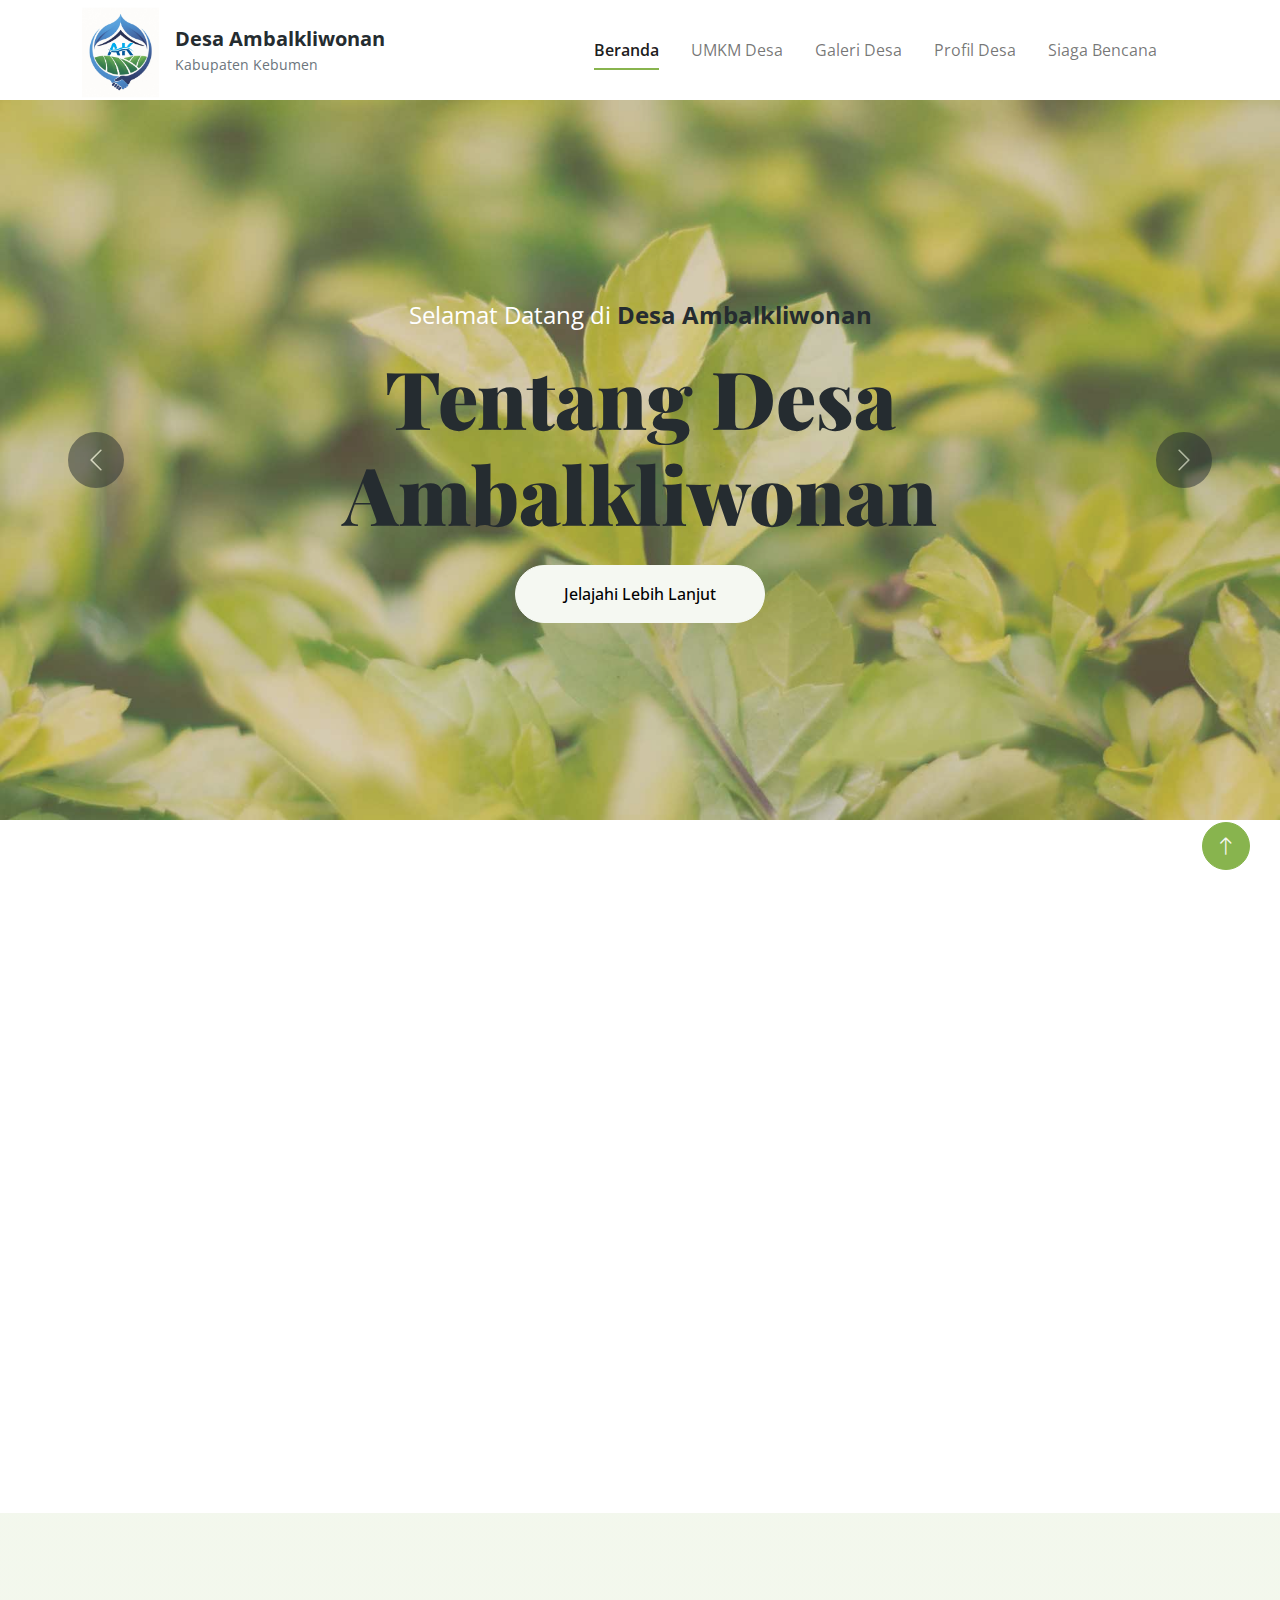
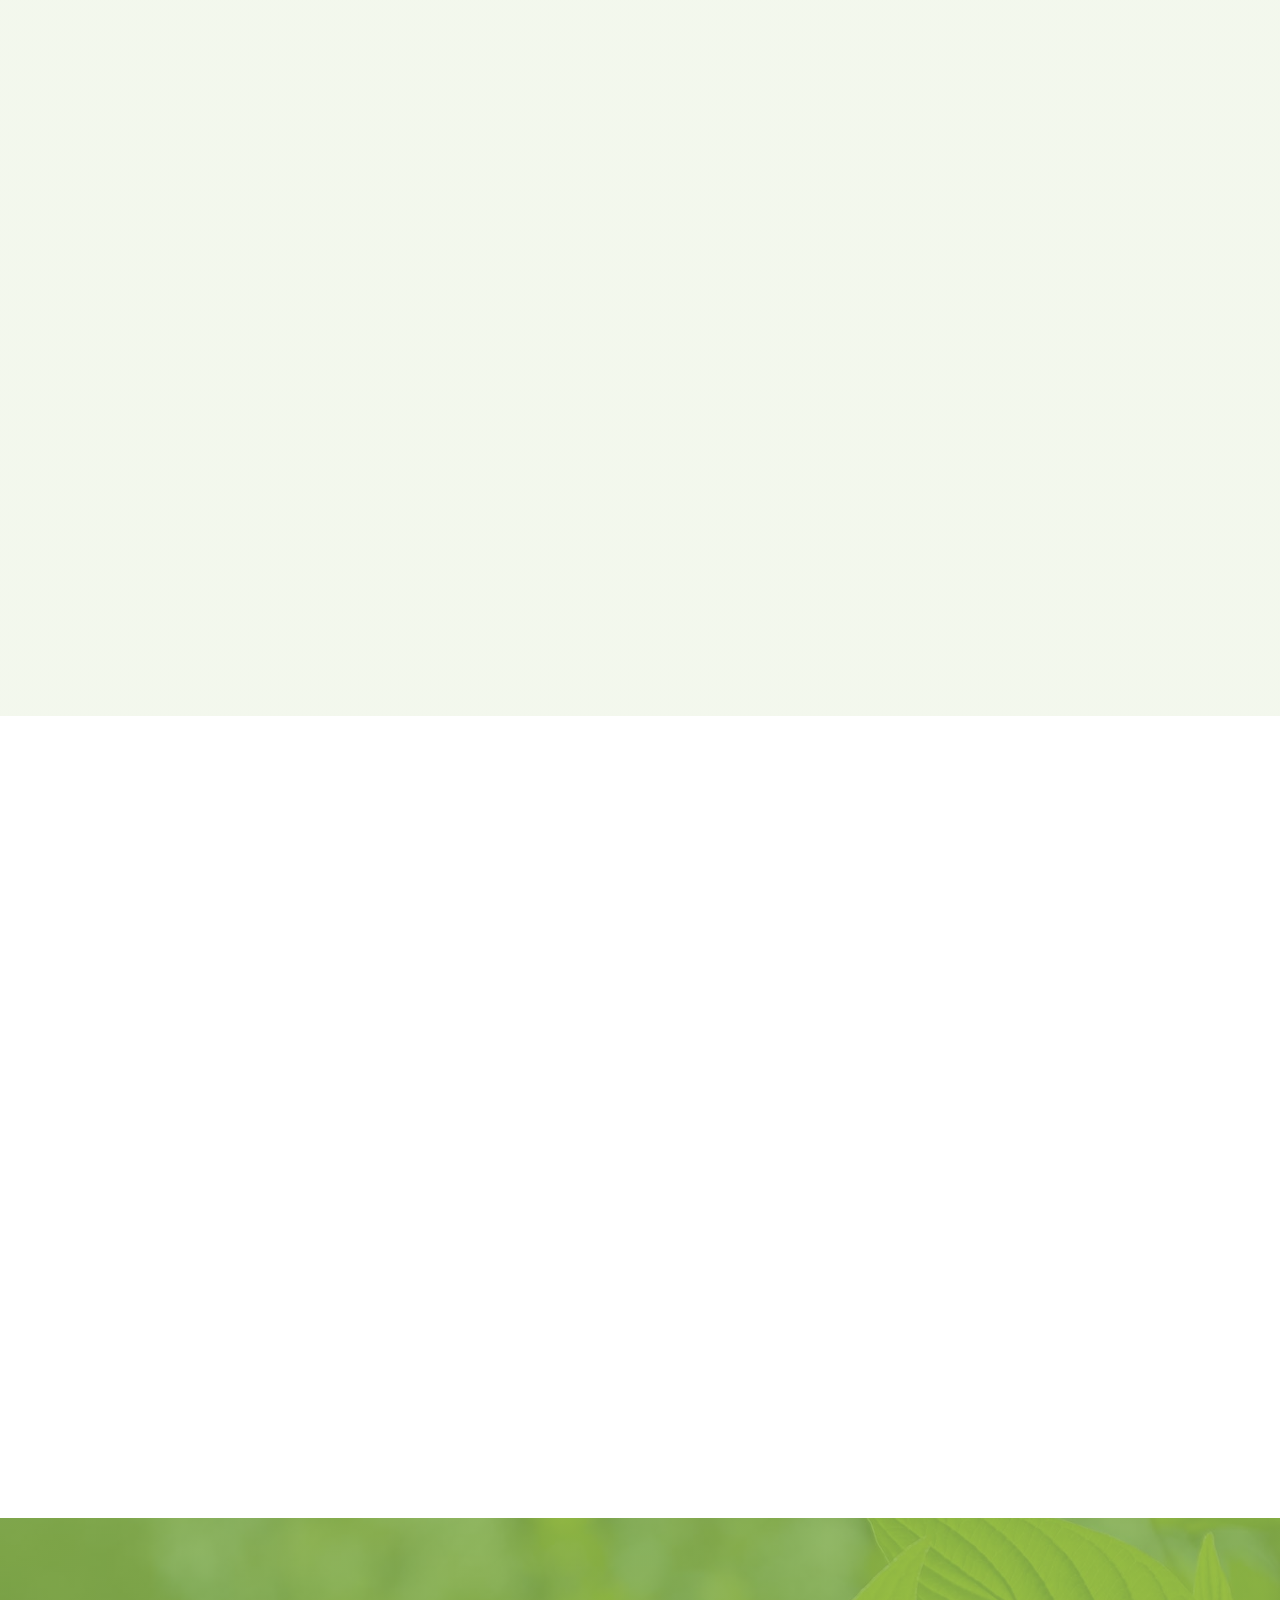
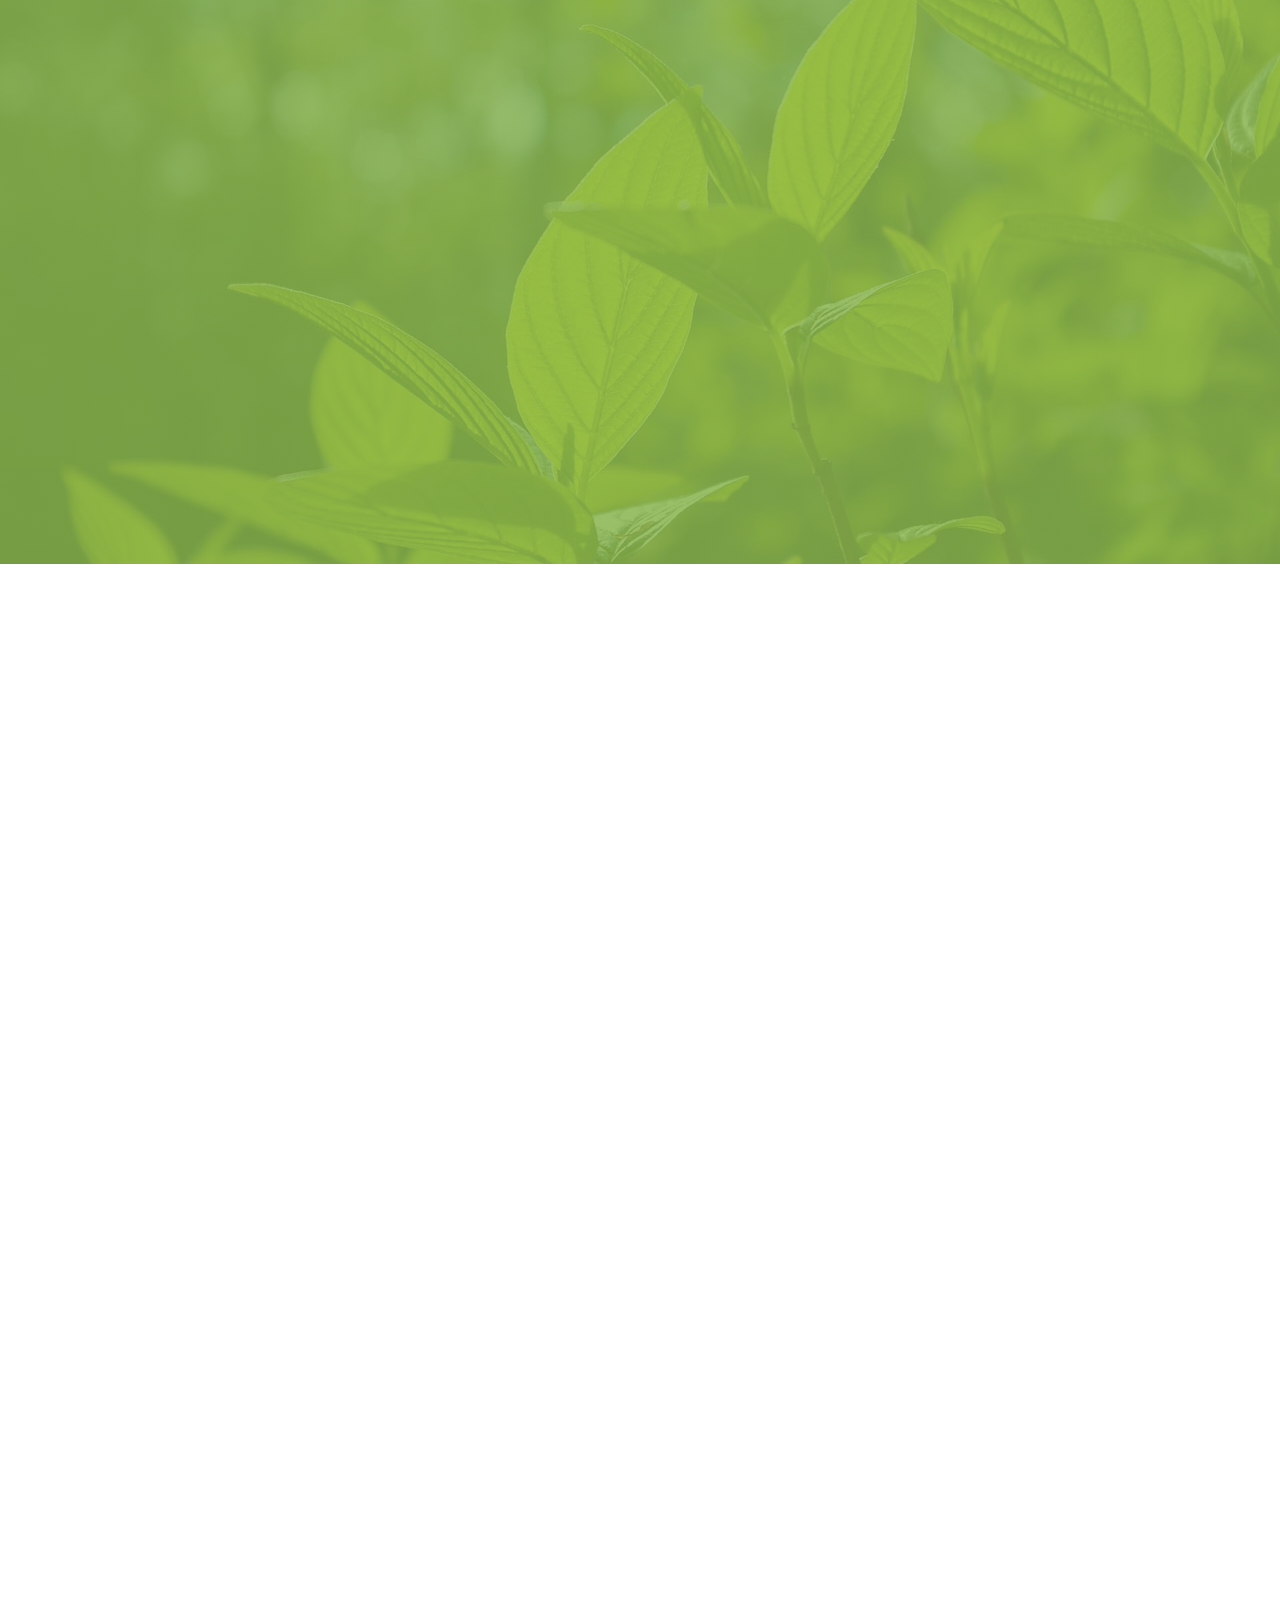
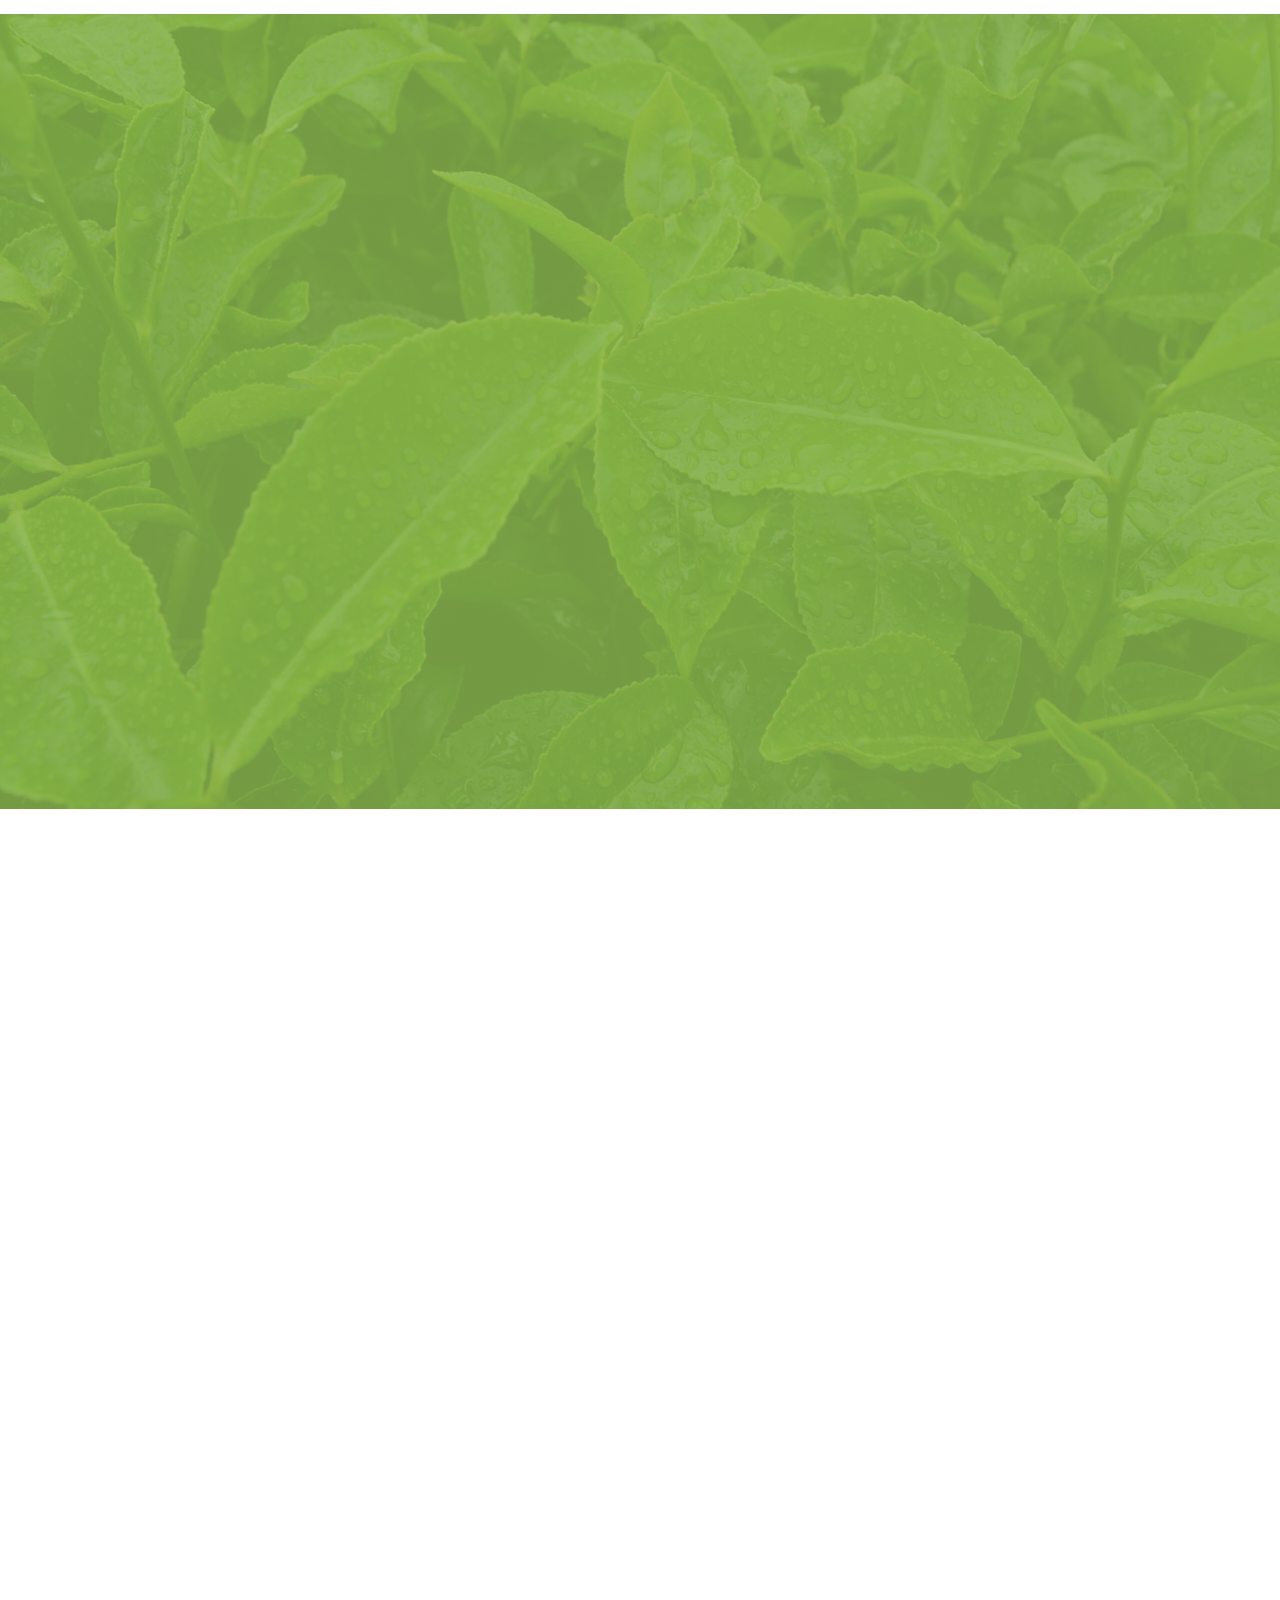
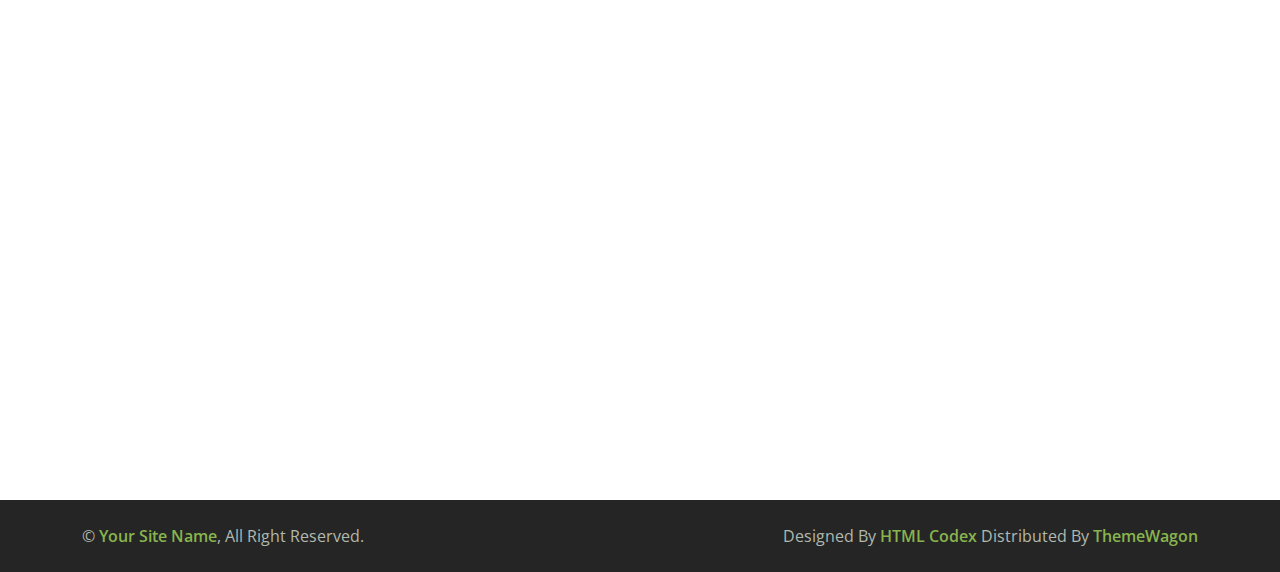
<file: index.html>
<!DOCTYPE html>
<html lang="en">

<head>
    <meta name="google-site-verification" content="YeqgLL-iZkqmBXmk4UlwqrcMmn7kmZgx43SskxPYmrI" />
    <meta charset="utf-8">
    <title>Tea House - Tea Shop Website Template</title>
    <meta content="width=device-width, initial-scale=1.0" name="viewport">
    <meta content="" name="keywords">
    <meta content="" name="description">

    <!-- Favicon -->
    <link href="img/favicon.ico" rel="icon">

    <!-- Google Web Fonts -->
    <link rel="preconnect" href="https://fonts.googleapis.com">
    <link rel="preconnect" href="https://fonts.gstatic.com" crossorigin>
    <link href="https://fonts.googleapis.com/css2?family=Open+Sans:wght@400;600&family=Playfair+Display:wght@700;900&display=swap" rel="stylesheet">

    <!-- Icon Font Stylesheet -->
    <link href="https://cdnjs.cloudflare.com/ajax/libs/font-awesome/5.10.0/css/all.min.css" rel="stylesheet">
    <link href="https://cdn.jsdelivr.net/npm/bootstrap-icons@1.4.1/font/bootstrap-icons.css" rel="stylesheet">

    <!-- Libraries Stylesheet -->
    <link href="lib/animate/animate.min.css" rel="stylesheet">
    <link href="lib/owlcarousel/assets/owl.carousel.min.css" rel="stylesheet">

    <!-- Customized Bootstrap Stylesheet -->
    <link href="css/bootstrap.min.css" rel="stylesheet">

    <!-- Template Stylesheet -->
    <link href="css/style.css" rel="stylesheet">
</head>

<body>
    <!-- Spinner Start -->
    <div id="spinner" class="show bg-white position-fixed translate-middle w-100 vh-100 top-50 start-50 d-flex align-items-center justify-content-center">
        <div class="spinner-border text-primary" role="status" style="width: 3rem; height: 3rem;"></div>
    </div>
    <!-- Spinner End -->

    
    <!-- Navbar Start -->
    <div class="container-fluid bg-white sticky-top">
        <div class="container">
            <nav class="navbar navbar-expand-lg bg-white navbar-light py-2 py-lg-0">
                <a href="index.html" class="navbar-brand d-flex align-items-center">
    <img src="img/logo_kkn.jpg" alt="Logo" style="height: 100px; width: auto;" class="me-2">
    <div class="d-flex flex-column">
        <span class="fw-bold text-dark">Desa Ambalkliwonan</span>
        <span class="text-muted" style="font-size: 0.9rem;">Kabupaten Kebumen</span>
    </div>
</a>

                <button type="button" class="navbar-toggler ms-auto me-0" data-bs-toggle="collapse" data-bs-target="#navbarCollapse">
                    <span class="navbar-toggler-icon"></span>
                </button>
                <div class="collapse navbar-collapse" id="navbarCollapse">
                    <div class="navbar-nav ms-auto">
                        <a href="index.html" class="nav-item nav-link active">Beranda</a>
                        <a href="umkm.html" class="nav-item nav-link">UMKM Desa</a>
                        <a href="galeri.html" class="nav-item nav-link">Galeri Desa</a>
                        <a href="profildesa.html" class="nav-item nav-link">Profil Desa</a>
                        <!-- <a href="product.html" class="nav-item nav-link">Products</a>
                        <a href="store.html" class="nav-item nav-link">Store</a> -->
                        <!-- <div class="nav-item dropdown">
                            <a href="#" class="nav-link dropdown-toggle" data-bs-toggle="dropdown">Profil Desa</a>
                            <div class="dropdown-menu bg-light rounded-0 m-0">
                                <a href="sejarah.html" class="dropdown-item">Sejarah</a>
                                <a href="visimisi.html" class="dropdown-item">Visi Misi</a>
                                <a href="perangkatdesa.html" class="dropdown-item">Perangkat Desa</a>
                                <a href="denahdesa.html" class="dropdown-item">Denah Desa</a>
                            </div>
                        </div> -->
                        <a href="siagabencana.html" class="nav-item nav-link">Siaga Bencana</a>
                    </div>
                    <div class="border-start ps-4 d-none d-lg-block">
                        <!-- <button type="button" class="btn btn-sm p-0"><i class="fa fa-search"></i></button> -->
                    </div>
                </div>
            </nav>
        </div>
    </div>
    <!-- Navbar End -->


    <!-- Carousel Start -->
    <div class="container-fluid px-0 mb-5">
        <div id="header-carousel" class="carousel slide carousel-fade" data-bs-ride="carousel">
            <div class="carousel-inner">
                <div class="carousel-item active">
                    <img class="w-100" src="img/carousel-1.jpg" alt="Image">
                    <div class="carousel-caption">
                        <div class="container">
                            <div class="row justify-content-center">
                                <div class="col-lg-7 text-center">
                                    <p class="fs-4 text-white animated zoomIn">Selamat Datang di <strong class="text-dark">Desa Ambalkliwonan</strong></p>
                                    <h1 class="display-1 text-dark mb-4 animated zoomIn">Tentang Desa Ambalkliwonan</h1>
                                    <a href="" class="btn btn-light rounded-pill py-3 px-5 animated zoomIn">Jelajahi Lebih Lanjut</a>
                                </div>
                            </div>
                        </div>
                    </div>
                </div>
                <div class="carousel-item">
                    <img class="w-100" src="img/carousel-2.jpg" alt="Image">
                    <div class="carousel-caption">
                        <div class="container">
                            <div class="row justify-content-center">
                                <div class="col-lg-7 text-center">
                                    <p class="fs-4 text-white animated zoomIn">Selamat Datang di <strong class="text-dark">Desa Ambalkliwonan</strong></p>
                                    <h1 class="display-1 text-dark mb-4 animated zoomIn">Budaya Desa Ambalkliwonan</h1>
                                    <a href="" class="btn btn-light rounded-pill py-3 px-5 animated zoomIn">Jelajahi Lebih Lanjut</a>
                                </div>
                            </div>
                        </div>
                    </div>
                </div>
            </div>
            <button class="carousel-control-prev" type="button" data-bs-target="#header-carousel"
                data-bs-slide="prev">
                <span class="carousel-control-prev-icon" aria-hidden="true"></span>
                <span class="visually-hidden">Previous</span>
            </button>
            <button class="carousel-control-next" type="button" data-bs-target="#header-carousel"
                data-bs-slide="next">
                <span class="carousel-control-next-icon" aria-hidden="true"></span>
                <span class="visually-hidden">Next</span>
            </button>
        </div>
    </div>
    <!-- Carousel End -->


    <!-- Article Start -->
    <div class="container-xxl py-5">
        <div class="container">
            <div class="row g-5">
                <div class="col-lg-5 wow fadeIn" data-wow-delay="0.1s">
                    <img class="img-fluid" src="img/article.jpg" alt="">
                </div>
                <div class="col-lg-6 wow fadeIn" data-wow-delay="0.5s">
                    <div class="section-title">
                        <p class="fs-5 fw-medium fst-italic text-primary">Artikel Desa</p>
                        <h1 class="display-6">Desa Ambalkliwonan</h1>
                    </div>
                    <p class="mb-4">Tempor erat elitr rebum at clita. Diam dolor diam ipsum sit. Aliqu diam amet diam et eos. Clita erat ipsum et lorem et sit, sed stet lorem sit clita duo justo magna dolore erat amet</p>
                    <p class="mb-4">Diam dolor diam ipsum sit. Aliqu diam amet diam et eos. Clita erat ipsum et lorem et sit, sed stet lorem sit clita duo justo magna. Tempor erat elitr rebum at clita.</p>
                    <!-- <a href="" class="btn btn-primary rounded-pill py-3 px-5">Read More</a> -->
                </div>
            </div>
        </div>
    </div>
    <!-- Article End -->


    <!-- Products Start -->
    <div class="container-fluid product py-5 my-5">
        <div class="container py-5">
            <div class="section-title text-center mx-auto wow fadeInUp" data-wow-delay="0.1s" style="max-width: 500px;">
                <p class="fs-5 fw-medium fst-italic text-primary">Potensi Desa Ambalkliwonan</p>
                <h1 class="display-6">Jelajahi Warisan Budaya dan Karya Unggulan Kami</h1>
            </div>
            <div class="owl-carousel product-carousel wow fadeInUp" data-wow-delay="0.5s">
                <a href="" class="d-block product-item rounded">
                    <img src="img/product-1.jpg" alt="">
                    <div class="bg-white shadow-sm text-center p-4 position-relative mt-n5 mx-4">
                        <h4 class="text-primary">Pertanian</h4>
                        <span class="text-body">Diam dolor diam ipsum sit diam amet diam et eos. Clita erat ipsum</span>
                    </div>
                </a>
                <a href="" class="d-block product-item rounded">
                    <img src="img/product-2.jpg" alt="">
                    <div class="bg-white shadow-sm text-center p-4 position-relative mt-n5 mx-4">
                        <h4 class="text-primary">Peternakan</h4>
                        <span class="text-body">Diam dolor diam ipsum sit diam amet diam et eos. Clita erat ipsum</span>
                    </div>
                </a>
                <a href="" class="d-block product-item rounded">
                    <img src="img/product-3.jpg" alt="">
                    <div class="bg-white shadow-sm text-center p-4 position-relative mt-n5 mx-4">
                        <h4 class="text-primary">Perikanan</h4>
                        <span class="text-body">Diam dolor diam ipsum sit diam amet diam et eos. Clita erat ipsum</span>
                    </div>
                </a>
                <a href="" class="d-block product-item rounded">
                    <img src="img/product-4.jpg" alt="">
                    <div class="bg-white shadow-sm text-center p-4 position-relative mt-n5 mx-4">
                        <h4 class="text-primary">UMKM</h4>
                        <span class="text-body">Diam dolor diam ipsum sit diam amet diam et eos. Clita erat ipsum</span>
                    </div>
                </a>
            </div>
        </div>
    </div>
    <!-- Products End -->


    <!-- About Start -->
    <div class="container-xxl py-5">
        <div class="container">
            <div class="row g-5">
                <div class="col-lg-6">
                    <div class="row g-3">
                        <div class="col-6 text-end">
                            <img class="img-fluid bg-white w-100 mb-3 wow fadeIn" data-wow-delay="0.1s" src="img/about-1.jpg" alt="">
                            <img class="img-fluid bg-white w-50 wow fadeIn" data-wow-delay="0.2s" src="img/about-3.jpg" alt="">
                        </div>
                        <div class="col-6">
                            <img class="img-fluid bg-white w-50 mb-3 wow fadeIn" data-wow-delay="0.3s" src="img/about-4.jpg" alt="">
                            <img class="img-fluid bg-white w-100 wow fadeIn" data-wow-delay="0.4s" src="img/about-2.jpg" alt="">
                        </div>
                    </div>
                </div>
                <div class="col-lg-6 wow fadeIn" data-wow-delay="0.5s">
                    <div class="section-title">
                        <p class="fs-5 fw-medium fst-italic text-primary">About Us</p>
                        <h1 class="display-6">The success history of TEA House in 25 years</h1>
                    </div>
                    <div class="row g-3 mb-4">
                        <div class="col-sm-4">
                            <img class="img-fluid bg-white w-100" src="img/about-5.jpg" alt="">
                        </div>
                        <div class="col-sm-8">
                            <h5>Our tea is one of the most popular drinks in the world</h5>
                            <p class="mb-0">Tempor erat elitr rebum at clita. Diam dolor diam ipsum sit. Aliqu diam amet diam et eos. Clita erat ipsum et lorem et sit</p>
                        </div>
                    </div>
                    <div class="border-top mb-4"></div>
                    <div class="row g-3">
                        <div class="col-sm-8">
                            <h5>Daily use of a cup of tea is good for your health</h5>
                            <p class="mb-0">Tempor erat elitr rebum at clita. Diam dolor diam ipsum sit. Aliqu diam amet diam et eos. Clita erat ipsum et lorem et sit</p>
                        </div>
                        <div class="col-sm-4">
                            <img class="img-fluid bg-white w-100" src="img/about-6.jpg" alt="">
                        </div>
                    </div>
                </div>
            </div>
        </div>
    </div>
    <!-- About End -->


    <!-- Video Start -->
    <div class="container-fluid video my-5">
        <div class="container">
            <div class="row g-0">
                <div class="col-lg-6 py-5 wow fadeIn" data-wow-delay="0.1s">
                    <div class="py-5">
                        <h1 class="display-6 mb-4">Video Profil <span class="text-white">Desa Ambalkliwonan</span></h1>
                        <h5 class="fw-normal lh-base fst-italic text-white mb-5">Tempor erat elitr rebum at clita. Diam dolor diam ipsum sit. Aliqu diam amet diam et eos. Clita erat ipsum et lorem et sit</h5>
                        <div class="row g-4 mb-5">
                            <div class="col-sm-6">
                                <div class="d-flex align-items-center">
                                    <div class="flex-shrink-0 btn-lg-square bg-white text-primary rounded-circle me-3">
                                        <i class="fa fa-check"></i>
                                    </div>
                                    <span class="text-dark">Great tea assortment</span>
                                </div>
                            </div>
                            <div class="col-sm-6">
                                <div class="d-flex align-items-center">
                                    <div class="flex-shrink-0 btn-lg-square bg-white text-primary rounded-circle me-3">
                                        <i class="fa fa-check"></i>
                                    </div>
                                    <span class="text-dark">Spices & additives</span>
                                </div>
                            </div>
                            <div class="col-sm-6">
                                <div class="d-flex align-items-center">
                                    <div class="flex-shrink-0 btn-lg-square bg-white text-primary rounded-circle me-3">
                                        <i class="fa fa-check"></i>
                                    </div>
                                    <span class="text-dark">Unique accessories</span>
                                </div>
                            </div>
                            <div class="col-sm-6">
                                <div class="d-flex align-items-center">
                                    <div class="flex-shrink-0 btn-lg-square bg-white text-primary rounded-circle me-3">
                                        <i class="fa fa-check"></i>
                                    </div>
                                    <span class="text-dark">Good for health & beauty</span>
                                </div>
                            </div>
                        </div>
                        <a class="btn btn-light rounded-pill py-3 px-5" href="">Explore More</a>
                    </div>
                </div>
                <div class="col-lg-6 wow fadeIn" data-wow-delay="0.5s">
                    <div class="h-100 d-flex align-items-center justify-content-center" style="min-height: 300px;">
                        <button type="button" class="btn-play" data-bs-toggle="modal"
                            data-src="https://www.youtube.com/embed/DWRcNpR6Kdc" data-bs-target="#videoModal">
                            <span></span>
                        </button>
                    </div>
                </div>
            </div>
        </div>
    </div>
    <!-- Video End -->


    <!-- Video Modal Start -->
    <div class="modal modal-video fade" id="videoModal" tabindex="-1" aria-labelledby="exampleModalLabel" aria-hidden="true">
        <div class="modal-dialog">
            <div class="modal-content rounded-0">
                <div class="modal-header">
                    <h3 class="modal-title" id="exampleModalLabel">Youtube Video</h3>
                    <button type="button" class="btn-close" data-bs-dismiss="modal" aria-label="Close"></button>
                </div>
                <div class="modal-body">
                    <!-- 16:9 aspect ratio -->
                    <div class="ratio ratio-16x9">
                        <iframe class="embed-responsive-item" src="" id="video" allowfullscreen allowscriptaccess="always"
                            allow="autoplay"></iframe>
                    </div>
                </div>
            </div>
        </div>
    </div>
    <!-- Video Modal End -->


    <!-- Store Start -->
    <div class="container-xxl py-5">
        <div class="container">
            <div class="section-title text-center mx-auto wow fadeInUp" data-wow-delay="0.1s" style="max-width: 500px;">
                <p class="fs-5 fw-medium fst-italic text-primary">Online Store</p>
                <h1 class="display-6">Want to stay healthy? Choose tea taste</h1>
            </div>
            <div class="row g-4">
                <div class="col-lg-4 col-md-6 wow fadeInUp" data-wow-delay="0.1s">
                    <div class="store-item position-relative text-center">
                        <img class="img-fluid" src="img/store-product-1.jpg" alt="">
                        <div class="p-4">
                            <div class="text-center mb-3">
                                <small class="fa fa-star text-primary"></small>
                                <small class="fa fa-star text-primary"></small>
                                <small class="fa fa-star text-primary"></small>
                                <small class="fa fa-star text-primary"></small>
                                <small class="fa fa-star text-primary"></small>
                            </div>
                            <h4 class="mb-3">Nature close tea</h4>
                            <p>Aliqu diam amet diam et eos. Clita erat ipsum lorem erat ipsum lorem sit sed</p>
                            <h4 class="text-primary">$19.00</h4>
                        </div>
                        <div class="store-overlay">
                            <a href="" class="btn btn-primary rounded-pill py-2 px-4 m-2">More Detail <i class="fa fa-arrow-right ms-2"></i></a>
                            <a href="" class="btn btn-dark rounded-pill py-2 px-4 m-2">Add to Cart <i class="fa fa-cart-plus ms-2"></i></a>
                        </div>
                    </div>
                </div>
                <div class="col-lg-4 col-md-6 wow fadeInUp" data-wow-delay="0.3s">
                    <div class="store-item position-relative text-center">
                        <img class="img-fluid" src="img/store-product-2.jpg" alt="">
                        <div class="p-4">
                            <div class="text-center mb-3">
                                <small class="fa fa-star text-primary"></small>
                                <small class="fa fa-star text-primary"></small>
                                <small class="fa fa-star text-primary"></small>
                                <small class="fa fa-star text-primary"></small>
                                <small class="fa fa-star text-primary"></small>
                            </div>
                            <h4 class="mb-3">Green tea tulsi</h4>
                            <p>Aliqu diam amet diam et eos. Clita erat ipsum lorem erat ipsum lorem sit sed</p>
                            <h4 class="text-primary">$19.00</h4>
                        </div>
                        <div class="store-overlay">
                            <a href="" class="btn btn-primary rounded-pill py-2 px-4 m-2">More Detail <i class="fa fa-arrow-right ms-2"></i></a>
                            <a href="" class="btn btn-dark rounded-pill py-2 px-4 m-2">Add to Cart <i class="fa fa-cart-plus ms-2"></i></a>
                        </div>
                    </div>
                </div>
                <div class="col-lg-4 col-md-6 wow fadeInUp" data-wow-delay="0.5s">
                    <div class="store-item position-relative text-center">
                        <img class="img-fluid" src="img/store-product-3.jpg" alt="">
                        <div class="p-4">
                            <div class="text-center mb-3">
                                <small class="fa fa-star text-primary"></small>
                                <small class="fa fa-star text-primary"></small>
                                <small class="fa fa-star text-primary"></small>
                                <small class="fa fa-star text-primary"></small>
                                <small class="fa fa-star text-primary"></small>
                            </div>
                            <h4 class="mb-3">Instant tea premix</h4>
                            <p>Aliqu diam amet diam et eos. Clita erat ipsum lorem erat ipsum lorem sit sed</p>
                            <h4 class="text-primary">$19.00</h4>
                        </div>
                        <div class="store-overlay">
                            <a href="" class="btn btn-primary rounded-pill py-2 px-4 m-2">More Detail <i class="fa fa-arrow-right ms-2"></i></a>
                            <a href="" class="btn btn-dark rounded-pill py-2 px-4 m-2">Add to Cart <i class="fa fa-cart-plus ms-2"></i></a>
                        </div>
                    </div>
                </div>
                <div class="col-12 text-center wow fadeInUp" data-wow-delay="0.1s">
                    <a href="" class="btn btn-primary rounded-pill py-3 px-5">View More Products</a>
                </div>
            </div>
        </div>
    </div>
    <!-- Store End -->


    <!-- Testimonial Start -->
    <div class="container-fluid testimonial py-5 my-5">
        <div class="container py-5">
            <div class="section-title text-center mx-auto wow fadeInUp" data-wow-delay="0.1s" style="max-width: 500px;">
                <p class="fs-5 fw-medium fst-italic text-white">Testimonial</p>
                <h1 class="display-6">What our clients say about our tea</h1>
            </div>
            <div class="owl-carousel testimonial-carousel wow fadeInUp" data-wow-delay="0.5s">
                <div class="testimonial-item p-4 p-lg-5">
                    <p class="mb-4">Diam dolor diam ipsum sit. Aliqu diam amet diam et eos. Clita erat ipsum et lorem et sit, sed stet lorem sit clita duo justo</p>
                    <div class="d-flex align-items-center justify-content-center">
                        <img class="img-fluid flex-shrink-0" src="img/testimonial-1.jpg" alt="">
                        <div class="text-start ms-3">
                            <h5>Client Name</h5>
                            <span class="text-primary">Profession</span>
                        </div>
                    </div>
                </div>
                <div class="testimonial-item p-4 p-lg-5">
                    <p class="mb-4">Diam dolor diam ipsum sit. Aliqu diam amet diam et eos. Clita erat ipsum et lorem et sit, sed stet lorem sit clita duo justo</p>
                    <div class="d-flex align-items-center justify-content-center">
                        <img class="img-fluid flex-shrink-0" src="img/testimonial-2.jpg" alt="">
                        <div class="text-start ms-3">
                            <h5>Client Name</h5>
                            <span class="text-primary">Profession</span>
                        </div>
                    </div>
                </div>
                <div class="testimonial-item p-4 p-lg-5">
                    <p class="mb-4">Diam dolor diam ipsum sit. Aliqu diam amet diam et eos. Clita erat ipsum et lorem et sit, sed stet lorem sit clita duo justo</p>
                    <div class="d-flex align-items-center justify-content-center">
                        <img class="img-fluid flex-shrink-0" src="img/testimonial-3.jpg" alt="">
                        <div class="text-start ms-3">
                            <h5>Client Name</h5>
                            <span class="text-primary">Profession</span>
                        </div>
                    </div>
                </div>
            </div>
        </div>
    </div>
    <!-- Testimonial End -->


    <!-- Contact Start -->
    <div class="container-xxl contact py-5">
        <div class="container">
            <div class="section-title text-center mx-auto wow fadeInUp" data-wow-delay="0.1s" style="max-width: 500px;">
                <p class="fs-5 fw-medium fst-italic text-primary">Contact Us</p>
                <h1 class="display-6">Contact us right now</h1>
            </div>
            <div class="row justify-content-center wow fadeInUp" data-wow-delay="0.1s">
                <div class="col-lg-8">
                    <p class="text-center mb-5">Diam dolor diam ipsum sit. Aliqu diam amet diam et eos. Clita erat ipsum et lorem et sit, sed stet lorem sit clita duo justo Diam dolor diam ipsum sit. Aliqu diam amet diam et eos. Clita erat ipsum et lorem et sit, sed stet lorem sit clita duo justo</p>
                    <div class="row g-5">
                        <div class="col-md-4 text-center wow fadeInUp" data-wow-delay="0.3s">
                            <div class="btn-square mx-auto mb-3">
                                <i class="fa fa-envelope fa-2x text-white"></i>
                            </div>
                            <p class="mb-2">info@example.com</p>
                            <p class="mb-0">support@example.com</p>
                        </div>
                        <div class="col-md-4 text-center wow fadeInUp" data-wow-delay="0.4s">
                            <div class="btn-square mx-auto mb-3">
                                <i class="fa fa-phone fa-2x text-white"></i>
                            </div>
                            <p class="mb-2">+012 345 67890</p>
                            <p class="mb-0">+012 345 67890</p>
                        </div>
                        <div class="col-md-4 text-center wow fadeInUp" data-wow-delay="0.5s">
                            <div class="btn-square mx-auto mb-3">
                                <i class="fa fa-map-marker-alt fa-2x text-white"></i>
                            </div>
                            <p class="mb-2">123 Street</p>
                            <p class="mb-0">New York, USA</p>
                        </div>
                    </div>
                </div>
            </div>
        </div>
    </div>
    <!-- Contact Start -->

    <!-- Footer start -->
<div class="container-fluid bg-dark footer mt-5 py-5 wow fadeIn" data-wow-delay="0.1s">
    <div class="container py-5">
        <div class="row g-5 justify-content-evenly"> <div class="col-lg-3 col-md-6">
                <h4 class="text-primary mb-4">Lokasi Desa</h4>
                <p class="mb-2"><i class="fa fa-map-marker-alt text-primary me-3"></i>Kec. Ambal, Kabupaten Kebumen, Jawa Tengah</p>
                <p class="mb-2"><i class="fa fa-phone-alt text-primary me-3"></i>+62 812-3456-7890</p>
                <p class="mb-2"><i class="fa fa-envelope text-primary me-3"></i>info@Desa-anda.com</p>
                <div class="d-flex pt-3">
                    <a class="btn btn-square btn-primary rounded-circle me-2" href=""><i class="fab fa-twitter"></i></a>
                    <a class="btn btn-square btn-primary rounded-circle me-2" href=""><i class="fab fa-facebook-f"></i></a>
                    <a class="btn btn-square btn-primary rounded-circle me-2" href=""><i class="fab fa-youtube"></i></a>
                    <a class="btn btn-square btn-primary rounded-circle me-2" href=""><i class="fab fa-linkedin-in"></i></a>
                </div>
            </div>

            <div class="col-lg-4 col-md-6">
                <h4 class="text-primary mb-4">Peta Lokasi</h4>
                <div class="map-container rounded overflow-hidden shadow" style="height: 250px;">
                    <iframe
                        src="https://www.google.com/maps/embed?pb=!1m18!1m12!1m3!1d15812.713930887392!2d109.72222024406429!3d-7.770889925974659!2m3!1f0!2f0!3f0!3m2!1i1024!2i768!4f13.1!3m3!1m2!1s0x2e7acf1378dcdc79%3A0x5027a76e3553f00!2sAmbalkliwonan%2C%20Kec.%20Ambal%2C%20Kabupaten%20Kebumen%2C%20Jawa%20Tengah!5e0!3m2!1sid!2sid!4v1751791164840!5m2!1sid!2sid"
                        width="100%"
                        height="100%"
                        style="border:0;"
                        allowfullscreen=""
                        loading="lazy"
                        referrerpolicy="no-referrer-when-downgrade">
                    </iframe>
                </div>
                <p class="mt-3 text-white-50 text-center"><small>Klik peta untuk melihat di Google Maps.</small></p>
            </div>
            <div class="col-lg-3 col-md-6"> <h4 class="text-primary mb-4">Tautan Cepat</h4>
                <a class="btn btn-link" href="index.html">Beranda</a>
                <a class="btn btn-link" href="umkm.html">UMKM Desa</a>
                <a class="btn btn-link" href="galeri.html">Galeri Desa</a>
                <a class="btn btn-link" href="sejarah.html">Profil Desa</a>
                <a class="btn btn-link" href="siagabencana.html">Siaga Bencana</a>
            </div>

        </div>
    </div>
</div>
    <!-- Footer End -->


    <!-- Copyright Start -->
    <div class="container-fluid copyright py-4">
        <div class="container">
            <div class="row">
                <div class="col-md-6 text-center text-md-start mb-3 mb-md-0">
                    &copy; <a class="fw-medium" href="#">Your Site Name</a>, All Right Reserved.
                </div>
                <div class="col-md-6 text-center text-md-end">
                    <!--/*** This template is free as long as you keep the footer author’s credit link/attribution link/backlink. If you'd like to use the template without the footer author’s credit link/attribution link/backlink, you can purchase the Credit Removal License from "https://htmlcodex.com/credit-removal". Thank you for your support. ***/-->
                    Designed By <a class="fw-medium" href="https://htmlcodex.com">HTML Codex</a> Distributed By <a class="fw-medium" href="https://themewagon.com">ThemeWagon</a>
                </div>
            </div>
        </div>
    </div>
    <!-- Copyright End -->


    <!-- Back to Top -->
    <a href="#" class="btn btn-lg btn-primary btn-lg-square rounded-circle back-to-top"><i class="bi bi-arrow-up"></i></a>


    <!-- JavaScript Libraries -->
    <script src="https://ajax.googleapis.com/ajax/libs/jquery/3.6.1/jquery.min.js"></script>
    <script src="https://cdn.jsdelivr.net/npm/bootstrap@5.0.0/dist/js/bootstrap.bundle.min.js"></script>
    <script src="lib/wow/wow.min.js"></script>
    <script src="lib/easing/easing.min.js"></script>
    <script src="lib/waypoints/waypoints.min.js"></script>
    <script src="lib/owlcarousel/owl.carousel.min.js"></script>

    <!-- Template Javascript -->
    <script src="js/main.js"></script>
</body>

</html>
</file>
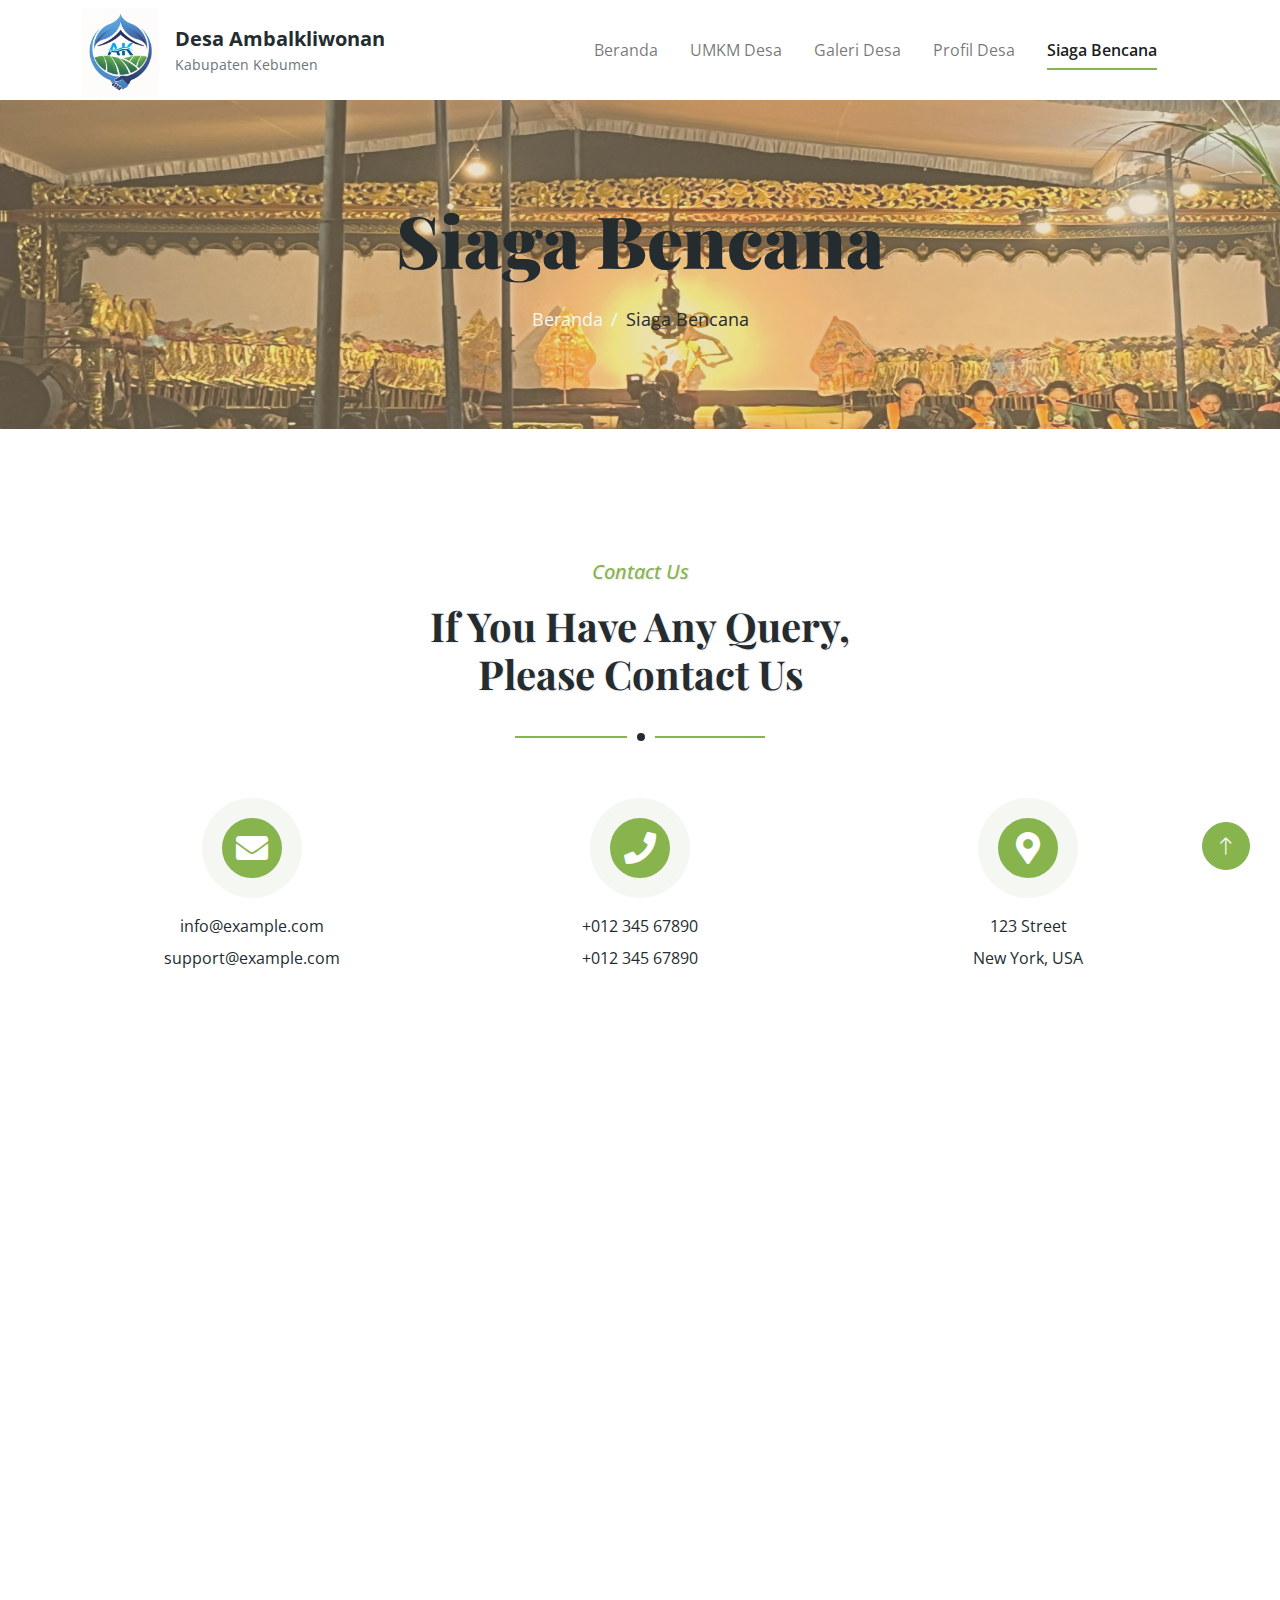
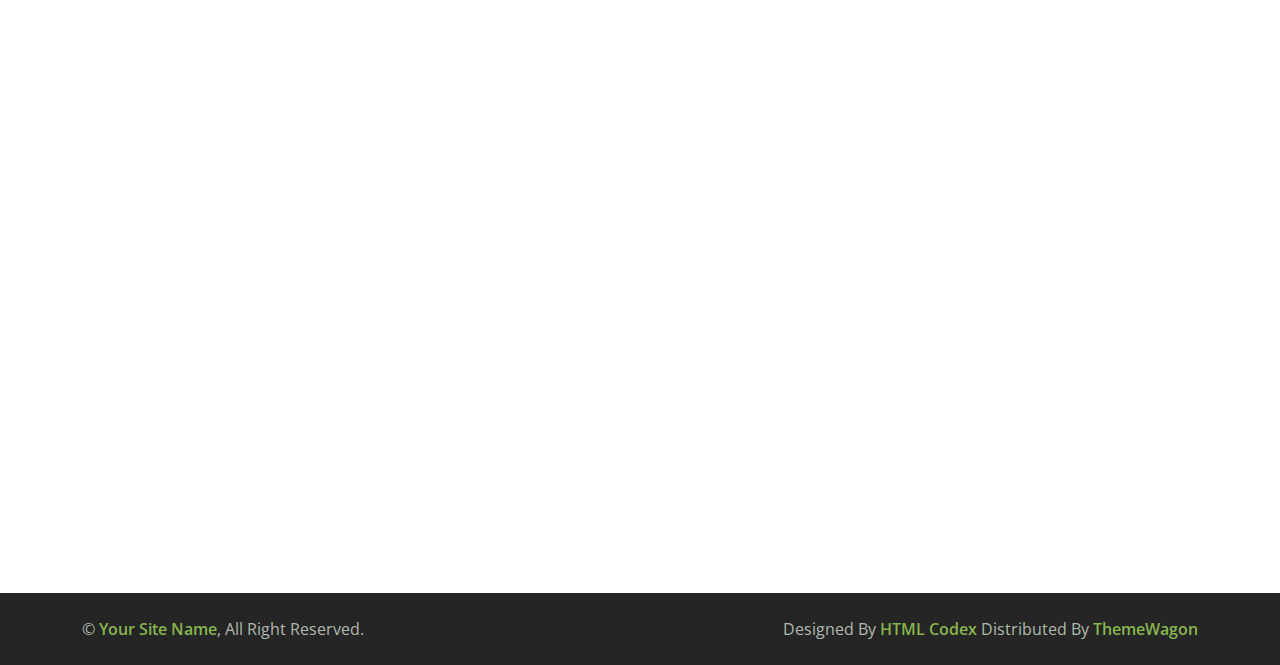
<file: siagabencana.html>
<!DOCTYPE html>
<html lang="en">

<head>
    <meta charset="utf-8">
    <title>Tea House - Tea Shop Website Template</title>
    <meta content="width=device-width, initial-scale=1.0" name="viewport">
    <meta content="" name="keywords">
    <meta content="" name="description">

    <!-- Favicon -->
    <link href="img/favicon.ico" rel="icon">

    <!-- Google Web Fonts -->
    <link rel="preconnect" href="https://fonts.googleapis.com">
    <link rel="preconnect" href="https://fonts.gstatic.com" crossorigin>
    <link href="https://fonts.googleapis.com/css2?family=Open+Sans:wght@400;600&family=Playfair+Display:wght@700;900&display=swap" rel="stylesheet">

    <!-- Icon Font Stylesheet -->
    <link href="https://cdnjs.cloudflare.com/ajax/libs/font-awesome/5.10.0/css/all.min.css" rel="stylesheet">
    <link href="https://cdn.jsdelivr.net/npm/bootstrap-icons@1.4.1/font/bootstrap-icons.css" rel="stylesheet">

    <!-- Libraries Stylesheet -->
    <link href="lib/animate/animate.min.css" rel="stylesheet">
    <link href="lib/owlcarousel/assets/owl.carousel.min.css" rel="stylesheet">

    <!-- Customized Bootstrap Stylesheet -->
    <link href="css/bootstrap.min.css" rel="stylesheet">

    <!-- Template Stylesheet -->
    <link href="css/style.css" rel="stylesheet">
</head>

<body>
    <!-- Spinner Start -->
    <div id="spinner" class="show bg-white position-fixed translate-middle w-100 vh-100 top-50 start-50 d-flex align-items-center justify-content-center">
        <div class="spinner-border text-primary" role="status" style="width: 3rem; height: 3rem;"></div>
    </div>
    <!-- Spinner End -->

    
    <!-- Navbar Start -->
    <div class="container-fluid bg-white sticky-top">
        <div class="container">
            <nav class="navbar navbar-expand-lg bg-white navbar-light py-2 py-lg-0">
                <a href="index.html" class="navbar-brand d-flex align-items-center">
    <img src="img/logo_kkn.jpg" alt="Logo" style="height: 100px; width: auto;" class="me-2">
    <div class="d-flex flex-column">
        <span class="fw-bold text-dark">Desa Ambalkliwonan</span>
        <span class="text-muted" style="font-size: 0.9rem;">Kabupaten Kebumen</span>
    </div>
</a>

                <button type="button" class="navbar-toggler ms-auto me-0" data-bs-toggle="collapse" data-bs-target="#navbarCollapse">
                    <span class="navbar-toggler-icon"></span>
                </button>
                <div class="collapse navbar-collapse" id="navbarCollapse">
                    <div class="navbar-nav ms-auto">
                        <a href="index.html" class="nav-item nav-link">Beranda</a>
                        <a href="umkm.html" class="nav-item nav-link">UMKM Desa</a>
                        <a href="galeri.html" class="nav-item nav-link">Galeri Desa</a>
                        <a href="profildesa.html" class="nav-item nav-link">Profil Desa</a>
                        <!-- <a href="product.html" class="nav-item nav-link">Products</a>
                        <a href="store.html" class="nav-item nav-link">Store</a> -->
                        <!-- <div class="nav-item dropdown">
                            <a href="#" class="nav-link dropdown-toggle" data-bs-toggle="dropdown">Profil Desa</a>
                            <div class="dropdown-menu bg-light rounded-0 m-0">
                                <a href="sejarah.html" class="dropdown-item">Sejarah</a>
                                <a href="visimisi.html" class="dropdown-item">Visi Misi</a>
                                <a href="perangkatdesa.html" class="dropdown-item">Perangkat Desa</a>
                                <a href="denahdesa.html" class="dropdown-item">Denah Desa</a>
                            </div>
                        </div> -->
                        <a href="siagabencana.html" class="nav-item nav-link active">Siaga Bencana</a>
                    </div>
                    <div class="border-start ps-4 d-none d-lg-block">
                        <!-- <button type="button" class="btn btn-sm p-0"><i class="fa fa-search"></i></button> -->
                    </div>
                </div>
            </nav>
        </div>
    </div>
    <!-- Navbar End -->


    <!-- Page Header Start -->
<div class="container-fluid page-header py-5 mb-5 wow fadeIn" data-wow-delay="0.1s">
    <div class="container text-center py-5">
        <h1 class="display-2 text-dark mb-4 animated slideInDown">Siaga Bencana</h1>
        <nav aria-label="breadcrumb animated slideInDown">
            <ol class="breadcrumb justify-content-center mb-0">
                <li class="breadcrumb-item"><a href="index.html">Beranda</a></li>
                <li class="breadcrumb-item text-dark" aria-current="page">Siaga Bencana</li>
            </ol>
        </nav>
    </div>
</div>
    <!-- Page Header End -->


    <!-- Contact Start -->
    <div class="container-xxl contact py-5">
        <div class="container">
            <div class="section-title text-center mx-auto wow fadeInUp" data-wow-delay="0.1s" style="max-width: 500px;">
                <p class="fs-5 fw-medium fst-italic text-primary">Contact Us</p>
                <h1 class="display-6">If You Have Any Query, Please Contact Us</h1>
            </div>
            <div class="row g-5 mb-5">
                <div class="col-md-4 text-center wow fadeInUp" data-wow-delay="0.3s">
                    <div class="btn-square mx-auto mb-3">
                        <i class="fa fa-envelope fa-2x text-white"></i>
                    </div>
                    <p class="mb-2">info@example.com</p>
                    <p class="mb-0">support@example.com</p>
                </div>
                <div class="col-md-4 text-center wow fadeInUp" data-wow-delay="0.4s">
                    <div class="btn-square mx-auto mb-3">
                        <i class="fa fa-phone fa-2x text-white"></i>
                    </div>
                    <p class="mb-2">+012 345 67890</p>
                    <p class="mb-0">+012 345 67890</p>
                </div>
                <div class="col-md-4 text-center wow fadeInUp" data-wow-delay="0.5s">
                    <div class="btn-square mx-auto mb-3">
                        <i class="fa fa-map-marker-alt fa-2x text-white"></i>
                    </div>
                    <p class="mb-2">123 Street</p>
                    <p class="mb-0">New York, USA</p>
                </div>
            </div>
            <div class="row g-5">
                <div class="col-lg-6 wow fadeInUp" data-wow-delay="0.1s">
                    <h3 class="mb-4">Need a functional contact form?</h3>
                    <p class="mb-4">The contact form is currently inactive. Get a functional and working contact form with Ajax & PHP in a few minutes. Just copy and paste the files, add a little code and you're done. <a href="https://htmlcodex.com/contact-form">Download Now</a>.</p>
                    <form>
                        <div class="row g-3">
                            <div class="col-md-6">
                                <div class="form-floating">
                                    <input type="text" class="form-control" id="name" placeholder="Your Name">
                                    <label for="name">Your Name</label>
                                </div>
                            </div>
                            <div class="col-md-6">
                                <div class="form-floating">
                                    <input type="email" class="form-control" id="email" placeholder="Your Email">
                                    <label for="email">Your Email</label>
                                </div>
                            </div>
                            <div class="col-12">
                                <div class="form-floating">
                                    <input type="text" class="form-control" id="subject" placeholder="Subject">
                                    <label for="subject">Subject</label>
                                </div>
                            </div>
                            <div class="col-12">
                                <div class="form-floating">
                                    <textarea class="form-control" placeholder="Leave a message here" id="message" style="height: 120px"></textarea>
                                    <label for="message">Message</label>
                                </div>
                            </div>
                            <div class="col-12">
                                <button class="btn btn-primary rounded-pill py-3 px-5" type="submit">Send Message</button>
                            </div>
                        </div>
                    </form>
                </div>
                <div class="col-lg-6 wow fadeInUp" data-wow-delay="0.5s">
                    <div class="h-100">
                        <iframe class="w-100 rounded"
                        src="https://www.google.com/maps/embed?pb=!1m18!1m12!1m3!1d3001156.4288297426!2d-78.01371936852176!3d42.72876761954724!2m3!1f0!2f0!3f0!3m2!1i1024!2i768!4f13.1!3m3!1m2!1s0x4ccc4bf0f123a5a9%3A0xddcfc6c1de189567!2sNew%20York%2C%20USA!5e0!3m2!1sen!2sbd!4v1603794290143!5m2!1sen!2sbd"
                        frameborder="0" style="height: 100%; min-height: 300px; border:0;" allowfullscreen="" aria-hidden="false"
                        tabindex="0"></iframe>
                    </div>
                </div>
            </div>
        </div>
    </div>
    <!-- Contact End -->


    <!-- Footer start -->
<div class="container-fluid bg-dark footer mt-5 py-5 wow fadeIn" data-wow-delay="0.1s">
    <div class="container py-5">
        <div class="row g-5 justify-content-evenly"> <div class="col-lg-3 col-md-6">
                <h4 class="text-primary mb-4">Lokasi Desa</h4>
                <p class="mb-2"><i class="fa fa-map-marker-alt text-primary me-3"></i>Kec. Ambal, Kabupaten Kebumen, Jawa Tengah</p>
                <p class="mb-2"><i class="fa fa-phone-alt text-primary me-3"></i>+62 812-3456-7890</p>
                <p class="mb-2"><i class="fa fa-envelope text-primary me-3"></i>info@Desa-anda.com</p>
                <div class="d-flex pt-3">
                    <a class="btn btn-square btn-primary rounded-circle me-2" href=""><i class="fab fa-twitter"></i></a>
                    <a class="btn btn-square btn-primary rounded-circle me-2" href=""><i class="fab fa-facebook-f"></i></a>
                    <a class="btn btn-square btn-primary rounded-circle me-2" href=""><i class="fab fa-youtube"></i></a>
                    <a class="btn btn-square btn-primary rounded-circle me-2" href=""><i class="fab fa-linkedin-in"></i></a>
                </div>
            </div>

            <div class="col-lg-4 col-md-6">
                <h4 class="text-primary mb-4">Peta Lokasi</h4>
                <div class="map-container rounded overflow-hidden shadow" style="height: 250px;">
                    <iframe
                        src="https://www.google.com/maps/embed?pb=!1m18!1m12!1m3!1d15812.713930887392!2d109.72222024406429!3d-7.770889925974659!2m3!1f0!2f0!3f0!3m2!1i1024!2i768!4f13.1!3m3!1m2!1s0x2e7acf1378dcdc79%3A0x5027a76e3553f00!2sAmbalkliwonan%2C%20Kec.%20Ambal%2C%20Kabupaten%20Kebumen%2C%20Jawa%20Tengah!5e0!3m2!1sid!2sid!4v1751791164840!5m2!1sid!2sid"
                        width="100%"
                        height="100%"
                        style="border:0;"
                        allowfullscreen=""
                        loading="lazy"
                        referrerpolicy="no-referrer-when-downgrade">
                    </iframe>
                </div>
                <p class="mt-3 text-white-50 text-center"><small>Klik peta untuk melihat di Google Maps.</small></p>
            </div>
            <div class="col-lg-3 col-md-6"> <h4 class="text-primary mb-4">Tautan Cepat</h4>
                <a class="btn btn-link" href="index.html">Beranda</a>
                <a class="btn btn-link" href="umkm.html">UMKM Desa</a>
                <a class="btn btn-link" href="galeri.html">Galeri Desa</a>
                <a class="btn btn-link" href="profildesa.html">Profil Desa</a>
                <a class="btn btn-link" href="siagabencana.html">Siaga Bencana</a>
            </div>

        </div>
    </div>
</div>
    <!-- Footer End -->


    <!-- Copyright Start -->
    <div class="container-fluid copyright py-4">
        <div class="container">
            <div class="row">
                <div class="col-md-6 text-center text-md-start mb-3 mb-md-0">
                    &copy; <a class="fw-medium" href="#">Your Site Name</a>, All Right Reserved.
                </div>
                <div class="col-md-6 text-center text-md-end">
                    <!--/*** This template is free as long as you keep the footer author’s credit link/attribution link/backlink. If you'd like to use the template without the footer author’s credit link/attribution link/backlink, you can purchase the Credit Removal License from "https://htmlcodex.com/credit-removal". Thank you for your support. ***/-->
                    Designed By <a class="fw-medium" href="https://htmlcodex.com">HTML Codex</a> Distributed By <a class="fw-medium" href="https://themewagon.com">ThemeWagon</a>
                </div>
            </div>
        </div>
    </div>
    <!-- Copyright End -->


    <!-- Back to Top -->
    <a href="#" class="btn btn-lg btn-primary btn-lg-square rounded-circle back-to-top"><i class="bi bi-arrow-up"></i></a>


    <!-- JavaScript Libraries -->
    <script src="https://ajax.googleapis.com/ajax/libs/jquery/3.6.1/jquery.min.js"></script>
    <script src="https://cdn.jsdelivr.net/npm/bootstrap@5.0.0/dist/js/bootstrap.bundle.min.js"></script>
    <script src="lib/wow/wow.min.js"></script>
    <script src="lib/easing/easing.min.js"></script>
    <script src="lib/waypoints/waypoints.min.js"></script>
    <script src="lib/owlcarousel/owl.carousel.min.js"></script>

        <!-- Application modules -->
    <script src="js/components/ui-components.js"></script>
    <script src="js/components/carousel-components.js"></script>
    <script src="js/components/navigation-components.js"></script>
    <script src="js/modules/gallery-desa.js"></script>
    <script src="js/core/app.js"></script>
</body>

</html>
</file>
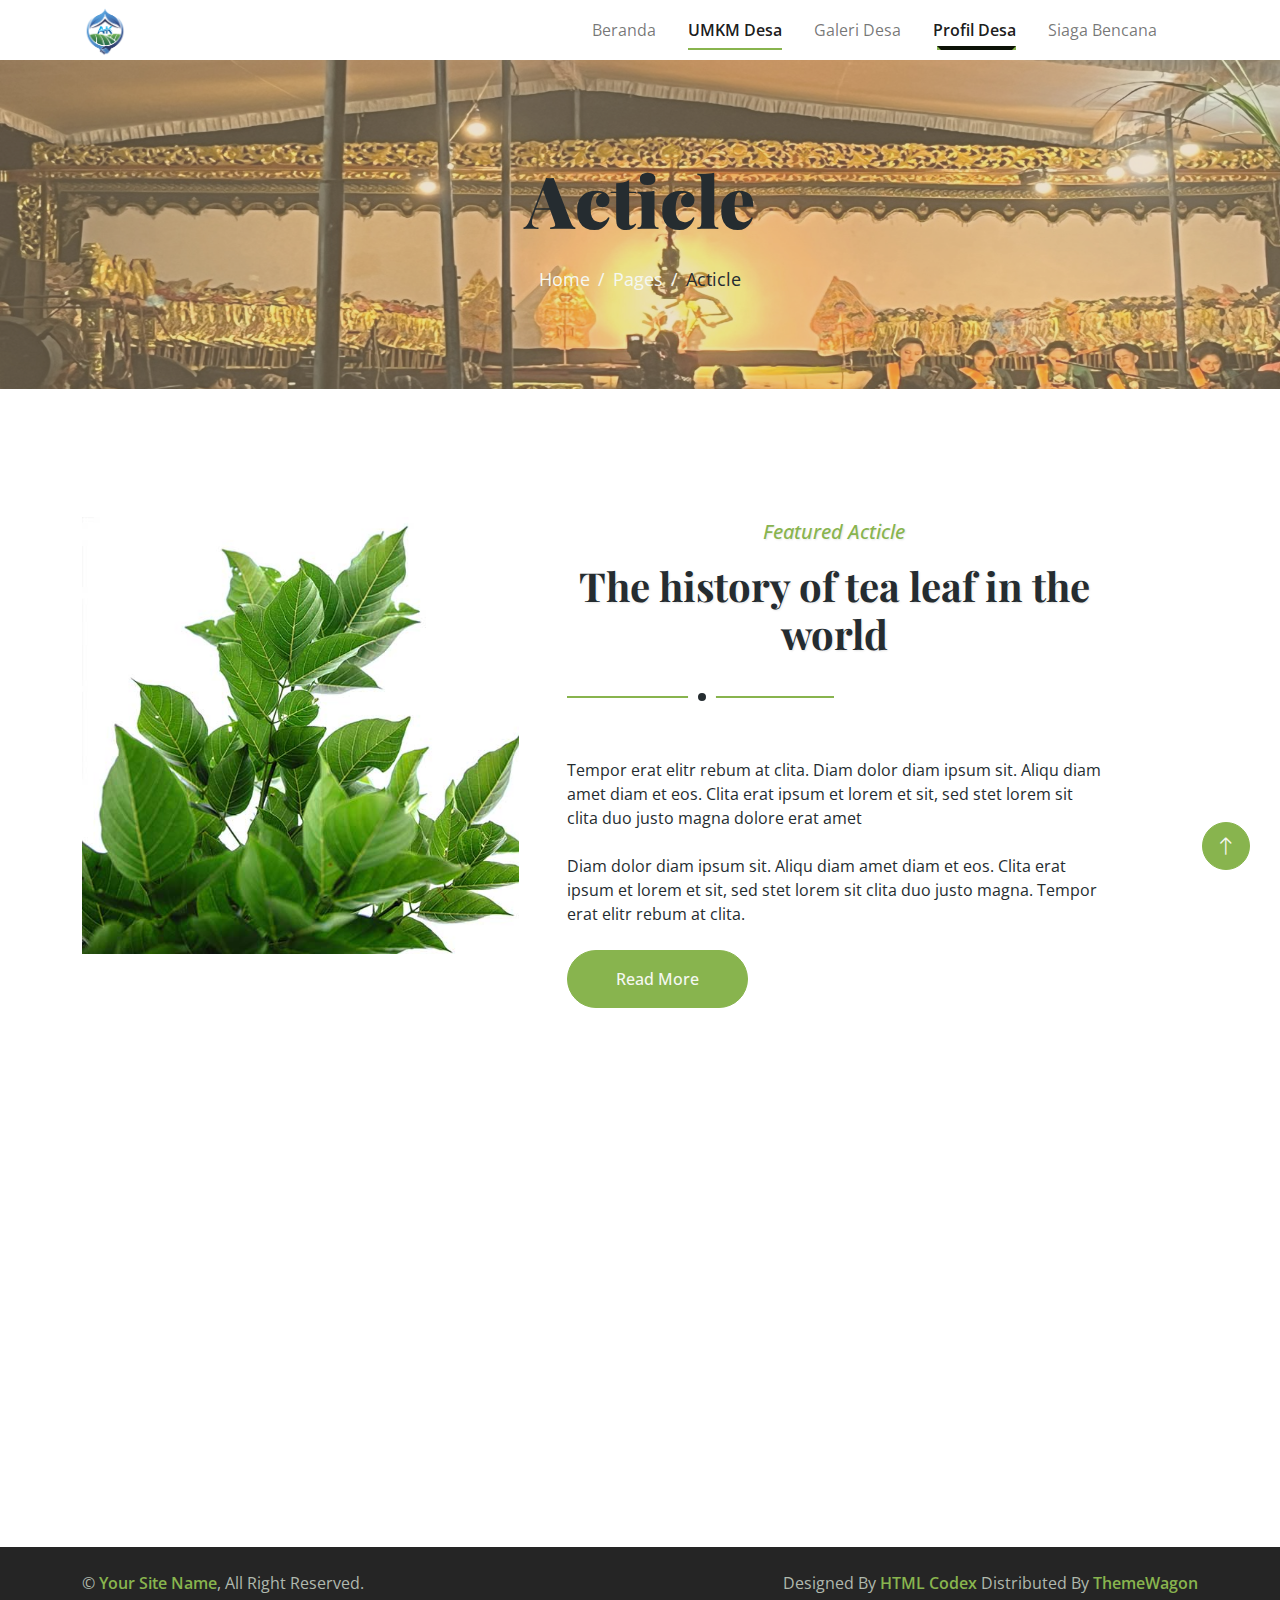
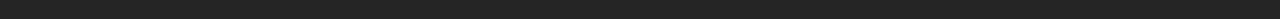
<file: visimisi.html>
<!DOCTYPE html>
<html lang="en">

<head>
    <meta charset="utf-8">
    <title>Tea House - Tea Shop Website Template</title>
    <meta content="width=device-width, initial-scale=1.0" name="viewport">
    <meta content="" name="keywords">
    <meta content="" name="description">

    <!-- Favicon -->
    <link href="img/favicon.ico" rel="icon">

    <!-- Google Web Fonts -->
    <link rel="preconnect" href="https://fonts.googleapis.com">
    <link rel="preconnect" href="https://fonts.gstatic.com" crossorigin>
    <link href="https://fonts.googleapis.com/css2?family=Open+Sans:wght@400;600&family=Playfair+Display:wght@700;900&display=swap" rel="stylesheet">

    <!-- Icon Font Stylesheet -->
    <link href="https://cdnjs.cloudflare.com/ajax/libs/font-awesome/5.10.0/css/all.min.css" rel="stylesheet">
    <link href="https://cdn.jsdelivr.net/npm/bootstrap-icons@1.4.1/font/bootstrap-icons.css" rel="stylesheet">

    <!-- Libraries Stylesheet -->
    <link href="lib/animate/animate.min.css" rel="stylesheet">
    <link href="lib/owlcarousel/assets/owl.carousel.min.css" rel="stylesheet">

    <!-- Customized Bootstrap Stylesheet -->
    <link href="css/bootstrap.min.css" rel="stylesheet">

    <!-- Template Stylesheet -->
    <link href="css/style.css" rel="stylesheet">
</head>

<body>
    <!-- Spinner Start -->
    <div id="spinner" class="show bg-white position-fixed translate-middle w-100 vh-100 top-50 start-50 d-flex align-items-center justify-content-center">
        <div class="spinner-border text-primary" role="status" style="width: 3rem; height: 3rem;"></div>
    </div>
    <!-- Spinner End -->

    
    <!-- Navbar Start -->
    <div class="container-fluid bg-white sticky-top">
        <div class="container">
            <nav class="navbar navbar-expand-lg bg-white navbar-light py-2 py-lg-0">
                <a href="index.html" class="navbar-brand">
                    <img class="img-fluid" src="img/logo_noBG.png" alt="Logo">
                </a>
                <button type="button" class="navbar-toggler ms-auto me-0" data-bs-toggle="collapse" data-bs-target="#navbarCollapse">
                    <span class="navbar-toggler-icon"></span>
                </button>
                <div class="collapse navbar-collapse" id="navbarCollapse">
                    <div class="navbar-nav ms-auto">
                        <a href="index.html" class="nav-item nav-link">Beranda</a>
                        <a href="umkm.html" class="nav-item nav-link active">UMKM Desa</a>
                        <a href="galeri.html" class="nav-item nav-link">Galeri Desa</a>
                        <!-- <a href="product.html" class="nav-item nav-link">Products</a>
                        <a href="store.html" class="nav-item nav-link">Store</a> -->
                        <div class="nav-item dropdown">
                            <a href="#" class="nav-link dropdown-toggle" data-bs-toggle="dropdown">Profil Desa</a>
                            <div class="dropdown-menu bg-light rounded-0 m-0">
                                <a href="sejarah.html" class="dropdown-item">Sejarah</a>
                                <a href="visimisi.html" class="dropdown-item  active">Visi Misi</a>
                                <a href="perangkatdesa.html" class="dropdown-item">Perangkat Desa</a>
                                <a href="denahdesa.html" class="dropdown-item">Denah Desa</a>
                            </div>
                        </div>
                        <a href="siagabencana.html" class="nav-item nav-link">Siaga Bencana</a>
                    </div>
                    <div class="border-start ps-4 d-none d-lg-block">
                        <!-- <button type="button" class="btn btn-sm p-0"><i class="fa fa-search"></i></button> -->
                    </div>
                </div>
            </nav>
        </div>
    </div>
    <!-- Navbar End -->


    <!-- Page Header Start -->
    <div class="container-fluid page-header py-5 mb-5 wow fadeIn" data-wow-delay="0.1s">
        <div class="container text-center py-5">
            <h1 class="display-2 text-dark mb-4 animated slideInDown">Acticle</h1>
            <nav aria-label="breadcrumb animated slideInDown">
                <ol class="breadcrumb justify-content-center mb-0">
                    <li class="breadcrumb-item"><a href="#">Home</a></li>
                    <li class="breadcrumb-item"><a href="#">Pages</a></li>
                    <li class="breadcrumb-item text-dark" aria-current="page">Acticle</li>
                </ol>
            </nav>
        </div>
    </div>
    <!-- Page Header End -->


    <!-- Article Start -->
    <div class="container-xxl py-5">
        <div class="container">
            <div class="row g-5">
                <div class="col-lg-5 wow fadeIn" data-wow-delay="0.1s">
                    <img class="img-fluid" src="img/article.jpg" alt="">
                </div>
                <div class="col-lg-6 wow fadeIn" data-wow-delay="0.5s">
                    <div class="section-title">
                        <p class="fs-5 fw-medium fst-italic text-primary">Featured Acticle</p>
                        <h1 class="display-6">The history of tea leaf in the world</h1>
                    </div>
                    <p class="mb-4">Tempor erat elitr rebum at clita. Diam dolor diam ipsum sit. Aliqu diam amet diam et eos. Clita erat ipsum et lorem et sit, sed stet lorem sit clita duo justo magna dolore erat amet</p>
                    <p class="mb-4">Diam dolor diam ipsum sit. Aliqu diam amet diam et eos. Clita erat ipsum et lorem et sit, sed stet lorem sit clita duo justo magna. Tempor erat elitr rebum at clita.</p>
                    <a href="" class="btn btn-primary rounded-pill py-3 px-5">Read More</a>
                </div>
            </div>
        </div>
    </div>
    <!-- Article End -->


    <!-- Footer Start -->
    <div class="container-fluid bg-dark footer mt-5 py-5 wow fadeIn" data-wow-delay="0.1s">
        <div class="container py-5">
            <div class="row g-5">
                <div class="col-lg-3 col-md-6">
                    <h4 class="text-primary mb-4">Our Office</h4>
                    <p class="mb-2"><i class="fa fa-map-marker-alt text-primary me-3"></i>123 Street, New York, USA</p>
                    <p class="mb-2"><i class="fa fa-phone-alt text-primary me-3"></i>+012 345 67890</p>
                    <p class="mb-2"><i class="fa fa-envelope text-primary me-3"></i>info@example.com</p>
                    <div class="d-flex pt-3">
                        <a class="btn btn-square btn-primary rounded-circle me-2" href=""><i class="fab fa-twitter"></i></a>
                        <a class="btn btn-square btn-primary rounded-circle me-2" href=""><i class="fab fa-facebook-f"></i></a>
                        <a class="btn btn-square btn-primary rounded-circle me-2" href=""><i class="fab fa-youtube"></i></a>
                        <a class="btn btn-square btn-primary rounded-circle me-2" href=""><i class="fab fa-linkedin-in"></i></a>
                    </div>
                </div>
                <div class="col-lg-3 col-md-6">
                    <h4 class="text-primary mb-4">Quick Links</h4>
                    <a class="btn btn-link" href="">About Us</a>
                    <a class="btn btn-link" href="">Contact Us</a>
                    <a class="btn btn-link" href="">Our Services</a>
                    <a class="btn btn-link" href="">Terms & Condition</a>
                    <a class="btn btn-link" href="">Support</a>
                </div>
                <div class="col-lg-3 col-md-6">
                    <h4 class="text-primary mb-4">Business Hours</h4>
                    <p class="mb-1">Monday - Friday</p>
                    <h6 class="text-light">09:00 am - 07:00 pm</h6>
                    <p class="mb-1">Saturday</p>
                    <h6 class="text-light">09:00 am - 12:00 pm</h6>
                    <p class="mb-1">Sunday</p>
                    <h6 class="text-light">Closed</h6>
                </div>
                <div class="col-lg-3 col-md-6">
                    <h4 class="text-primary mb-4">Newsletter</h4>
                    <p>Dolor amet sit justo amet elitr clita ipsum elitr est.</p>
                    <div class="position-relative w-100">
                        <input class="form-control bg-transparent w-100 py-3 ps-4 pe-5" type="text" placeholder="Your email">
                        <button type="button" class="btn btn-primary py-2 position-absolute top-0 end-0 mt-2 me-2">SignUp</button>
                    </div>
                </div>
            </div>
        </div>
    </div>
    <!-- Footer End -->


    <!-- Copyright Start -->
    <div class="container-fluid copyright py-4">
        <div class="container">
            <div class="row">
                <div class="col-md-6 text-center text-md-start mb-3 mb-md-0">
                    &copy; <a class="fw-medium" href="#">Your Site Name</a>, All Right Reserved.
                </div>
                <div class="col-md-6 text-center text-md-end">
                    <!--/*** This template is free as long as you keep the footer author’s credit link/attribution link/backlink. If you'd like to use the template without the footer author’s credit link/attribution link/backlink, you can purchase the Credit Removal License from "https://htmlcodex.com/credit-removal". Thank you for your support. ***/-->
                    Designed By <a class="fw-medium" href="https://htmlcodex.com">HTML Codex</a> Distributed By <a class="fw-medium" href="https://themewagon.com">ThemeWagon</a>
                </div>
            </div>
        </div>
    </div>
    <!-- Copyright End -->


    <!-- Back to Top -->
    <a href="#" class="btn btn-lg btn-primary btn-lg-square rounded-circle back-to-top"><i class="bi bi-arrow-up"></i></a>


    <!-- JavaScript Libraries -->
    <script src="https://ajax.googleapis.com/ajax/libs/jquery/3.6.1/jquery.min.js"></script>
    <script src="https://cdn.jsdelivr.net/npm/bootstrap@5.0.0/dist/js/bootstrap.bundle.min.js"></script>
    <script src="lib/wow/wow.min.js"></script>
    <script src="lib/easing/easing.min.js"></script>
    <script src="lib/waypoints/waypoints.min.js"></script>
    <script src="lib/owlcarousel/owl.carousel.min.js"></script>

    <!-- Template Javascript -->
    <script src="js/main.js"></script>
</body>

</html>
</file>
<file: css/style.css>
/********** Template CSS **********/
:root {
  --primary: #88b44e;
  --secondary: #fb9f38;
  --light: #f5f8f2;
  --dark: #252c30;
}

.back-to-top {
  position: fixed;
  display: none;
  right: 30px;
  bottom: 30px;
  z-index: 99;
}

.fw-medium {
  font-weight: 600;
}

.fw-bold {
  font-weight: 700;
}

.fw-black {
  font-weight: 900;
}

/*** Spinner ***/
#spinner {
  opacity: 0;
  visibility: hidden;
  transition: opacity 0.5s ease-out, visibility 0s linear 0.5s;
  z-index: 99999;
}

#spinner.show {
  transition: opacity 0.5s ease-out, visibility 0s linear 0s;
  visibility: visible;
  opacity: 1;
}

/*** Button ***/
.btn {
  transition: 0.5s;
  font-weight: 500;
}

.btn-primary,
.btn-outline-primary:hover {
  color: var(--light);
}

.btn-secondary,
.btn-outline-secondary:hover {
  color: var(--dark);
}

.btn-square {
  width: 38px;
  height: 38px;
}

.btn-sm-square {
  width: 32px;
  height: 32px;
}

.btn-lg-square {
  width: 48px;
  height: 48px;
}

.btn-square,
.btn-sm-square,
.btn-lg-square {
  padding: 0;
  display: flex;
  align-items: center;
  justify-content: center;
  font-weight: normal;
}

/*** Navbar ***/
.navbar {
  padding: 0.5rem 0;
}

/* Brand/Logo styles */
.navbar-brand {
  display: flex;
  align-items: center;
  max-width: 100%; /* Allow full width on mobile */
  overflow: hidden;
  padding: 0;
  transition: all 0.3s ease;
}

.navbar-brand img {
  height: 60px;
  width: auto;
  transition: all 0.3s ease;
}

.navbar-brand .d-flex.flex-column {
  min-width: 0;
  padding-left: 0.5rem;
}

/* Navigation items */
.navbar-nav .nav-link {
  padding: 0.5rem 1rem !important;
  transition: all 0.3s ease;
}

/* Mobile adjustments */
@media (max-width: 991.98px) {
  .navbar-brand {
    max-width: calc(100% - 50px);
  }

  .navbar-brand img {
    height: 45px;
  }

  .navbar-brand .fw-bold {
    font-size: 0.9rem;
  }

  .navbar-brand .text-muted {
    font-size: 0.75rem;
  }

  .navbar-collapse {
    background: white;
    padding: 1rem;
    border-radius: 0.5rem;
    box-shadow: 0 2px 15px rgba(0, 0, 0, 0.1);
    max-height: calc(100vh - 100px);
    overflow-y: auto;
  }

  .navbar-nav {
    padding: 0.5rem 0;
  }

  .nav-link {
    padding: 0.7rem 1rem !important;
    border-radius: 0.25rem;
  }

  .nav-link:active {
    background-color: rgba(0, 0, 0, 0.05);
  }
}

/* Small mobile adjustments */
@media (max-width: 575.98px) {
  .navbar {
    position: relative; /* Ensure proper positioning context */
  }

  .navbar-brand {
    padding-right: 40px; /* Give space for the toggle button */
  }

  .navbar-toggler {
    position: absolute;
    top: 50%;
    right: 15px;
    transform: translateY(-50%);
    padding: 4px 8px;
    width: 32px;
    height: 32px;
    z-index: 1030; /* Ensure button stays above other content */
    margin: 0;
  }

  .navbar-toggler-icon {
    width: 1.2em;
    height: 1.2em;
  }

  /* Ensure collapse menu appears below the header */
  .navbar-collapse {
    position: absolute;
    top: 100%;
    left: 0;
    right: 0;
    background: white;
    z-index: 1020;
  }

  .navbar {
    padding: 0.25rem; /* Reduced padding */
  }

  .navbar-brand {
    flex-direction: row; /* Change to row for more compact layout */
    align-items: center;
    max-width: calc(100% - 45px);
    padding: 0;
    margin: 0;
  }

  .navbar-brand img {
    height: 40px; /* Smaller logo */
    width: auto;
    margin: 0 8px 0 0; /* Add right margin, remove bottom margin */
  }

  .navbar-brand .d-flex.flex-column {
    align-items: flex-start;
    padding: 0;
    /* Tambahkan ini untuk memastikan teks memecah baris jika terlalu panjang */
    min-width: 0; /* Penting untuk flex item agar menyusut */
    flex-shrink: 1; /* Memungkinkan item menyusut */
  }

  .navbar-brand .fw-bold {
    font-size: 0.9rem;
    line-height: 1.2;
    margin-bottom: 0;
    /* Pastikan teks dapat memecah baris */
    white-space: normal;
    word-break: break-word; /* Memaksa pemisahan kata jika diperlukan */
  }

  .navbar-brand .text-muted {
    font-size: 0.75rem;
    line-height: 1;
    /* Pastikan teks dapat memecah baris */
    white-space: normal;
    word-break: break-word; /* Memaksa pemisahan kata jika diperlukan */
  }

  .navbar-toggler {
    padding: 0.25rem;
    font-size: 0.85rem;
    width: 28px;
    height: 28px;
    position: absolute;
    top: 50%;
    right: 0.5rem;
    transform: translateY(-50%);
    margin: 0;
  }

  .navbar-toggler-icon {
    width: 1.1em;
    height: 1.1em;
  }

  .navbar > .container {
    padding: 0 0.5rem;
    min-height: 50px; /* Fixed height for consistency */
  }

  /* Collapse menu styling */
  .navbar-collapse {
    margin-top: 0.5rem;
    padding: 0.5rem;
  }

  .nav-link {
    padding: 0.5rem 0.75rem !important;
  }
}

/* Extra small devices */
@media (max-width: 359.98px) {
  .navbar-brand img {
    height: 35px;
  }

  .navbar-brand .fw-bold {
    font-size: 0.85rem; /* sedikit lebih kecil untuk perangkat yang sangat kecil */
    line-height: 1.1;
    white-space: normal; /* Memastikan pembungkus kata */
    word-break: break-word; /* Memaksa pemisahan kata jika tidak cukup ruang */
  }

  .navbar-brand .text-muted {
    font-size: 0.7rem; /* sedikit lebih kecil untuk perangkat yang sangat kecil */
    line-height: 1;
    white-space: normal; /* Memastikan pembungkus kata */
    word-break: break-word; /* Memaksa pemisahan kata jika tidak cukup ruang */
  }
}

/* Improved toggle button styling */
.navbar-toggler {
  border: 1px solid rgba(0, 0, 0, 0.1);
  border-radius: 0.375rem;
  transition: all 0.2s ease;
}

.navbar-toggler:focus {
  box-shadow: none;
  outline: none;
  border-color: rgba(0, 0, 0, 0.2);
}

/* Smooth collapse animation */
.navbar-collapse {
  transition: all 0.3s ease;
}

/* Active link enhancement */
.nav-link.active {
  font-weight: 600;
  position: relative;
}

.nav-link.active:after {
  content: "";
  position: absolute;
  bottom: 0;
  left: 1rem;
  right: 1rem;
  height: 2px;
  background-color: var(--primary);
}

.carousel-caption {
  top: 0;
  left: 0;
  right: 0;
  bottom: 0;
  display: flex;
  align-items: center;
  background: rgba(210, 180, 140, 0.4); /* coklat muda transparan */
  color: black;

  z-index: 1;
}

.carousel-control-prev,
.carousel-control-next {
  width: 15%;
}

.carousel-control-prev-icon,
.carousel-control-next-icon {
  width: 3.5rem;
  height: 3.5rem;
  border-radius: 3.5rem;
  background-color: var(--dark);
  border: 15px solid var(--dark);
}

@media (max-width: 768px) {
  #header-carousel .carousel-item {
    position: relative;
    min-height: 450px;
  }

  #header-carousel .carousel-item img {
    position: absolute;
    width: 100%;
    height: 100%;
    object-fit: cover;
  }
}

.page-header {
  background: linear-gradient(rgba(210, 180, 140, 0.4), rgba(210, 180, 140, 0.4)), url(../img/galeri_desa/header.jpeg) center center no-repeat;
  background-size: cover;
  color: black;
}

.page-header .breadcrumb-item + .breadcrumb-item::before {
  color: var(--light);
}

.page-header .breadcrumb-item,
.page-header .breadcrumb-item a {
  font-size: 18px;
  color: var(--light);
}

/*** Section Title ***/
.section-title {
  position: relative;
  margin-bottom: 3rem;
  padding-bottom: 2rem;
}

.section-title::before {
  position: absolute;
  content: "";
  width: 50%;
  height: 2px;
  bottom: 0;
  left: 0;
  background: var(--primary);
}

.section-title::after {
  position: absolute;
  content: "";
  width: 28px;
  height: 28px;
  bottom: -13px;
  left: calc(25% - 13px);
  background: var(--dark);
  border: 10px solid #ffffff;
  border-radius: 28px;
}

.section-title.text-center::before {
  left: 25%;
}

.section-title.text-center::after {
  left: calc(50% - 13px);
}

/*** Products ***/
.product {
            background: linear-gradient(rgba(136, 180, 78, 0.1), rgba(136, 180, 78, 0.1));
            padding: 80px 0;
            /* PENTING: Gunakan position relative dan flow normal, bukan absolute positioning */
            position: relative;
            min-height: auto; /* Biarkan tinggi menyesuaikan konten */
            overflow: visible; /* Jangan sembunyikan overflow */
        }

        /* Section Title */
        .section-title {
            text-align: center;
            margin-bottom: 60px;
            max-width: 700px;
            margin-left: auto;
            margin-right: auto;
        }

        .section-title p {
            font-size: 1.25rem;
            font-weight: 500;
            font-style: italic;
            color: var(--primary);
            margin-bottom: 15px;
        }

        .section-title h1 {
            font-size: 2.5rem;
            font-weight: 700;
            color: var(--text-dark);
            line-height: 1.2;
        }

        /* Toggle Buttons - Diperbaiki untuk tidak tumpang tindih */
        .potential-toggle {
            display: flex;
            justify-content: center;
            gap: 20px;
            margin-bottom: 50px;
            position: relative;
            z-index: 10;
        }

        .toggle-btn {
            background-color: white;
            color: var(--text-muted);
            border: 2px solid var(--border-color);
            padding: 15px 35px;
            font-size: 1.1rem;
            font-weight: 600;
            cursor: pointer;
            transition: all 0.3s cubic-bezier(0.4, 0, 0.2, 1);
            border-radius: 50px;
            min-width: 180px;
            text-align: center;
            display: flex;
            align-items: center;
            justify-content: center;
            box-shadow: var(--shadow-light);
            text-decoration: none;
            user-select: none;
        }

        .toggle-btn:hover:not(.active) {
            background-color: #e9ecef;
            color: var(--text-dark);
            transform: translateY(-2px);
            box-shadow: var(--shadow-medium);
        }

        .toggle-btn.active {
            background-color: var(--primary);
            color: white;
            border-color: var(--primary);
            transform: translateY(-3px);
            box-shadow: var(--shadow-strong);
        }

        .toggle-btn:active {
            transform: translateY(0);
            transition: transform 0.1s ease-out;
        }

        .toggle-btn i {
            margin-right: 8px;
            font-size: 1.2rem;
        }

        /* Content Area - PERBAIKAN UTAMA: Gunakan display flow normal */
        .potential-content {
            /* HAPUS position absolute - ini yang menyebabkan tumpang tindih */
            display: none; /* Gunakan display untuk show/hide */
            width: 100%;
            max-width: 100%;
            margin: 0 auto;
            animation-duration: 0.6s;
            animation-fill-mode: both;
        }

        .potential-content.active {
            display: block; /* Tampilkan konten aktif */
            animation-name: fadeInUp;
        }

        /* Animasi Custom */
        @keyframes fadeInUp {
            from {
                opacity: 0;
                transform: translateY(30px);
            }
            to {
                opacity: 1;
                transform: translateY(0);
            }
        }

        /* Image Gallery */
        .image-gallery {
            display: grid;
            grid-template-columns: repeat(auto-fit, minmax(280px, 1fr));
            gap: 25px;
            margin-bottom: 40px;
        }

        .image-gallery a {
            display: block;
            border-radius: 12px;
            overflow: hidden;
            box-shadow: var(--shadow-light);
            transition: all 0.3s ease;
            text-decoration: none;
        }

        .image-gallery a:hover {
            transform: translateY(-5px);
            box-shadow: var(--shadow-strong);
        }

        .image-gallery img {
            width: 100%;
            height: 220px;
            object-fit: cover;
            transition: transform 0.3s ease;
        }

        .image-gallery a:hover img {
            transform: scale(1.05);
        }

        /* Article Description */
        .article-description {
            background-color: white;
            padding: 40px;
            border-radius: 15px;
            box-shadow: 0 8px 25px rgba(0, 0, 0, 0.08);
            line-height: 1.8;
            color: var(--text-dark);
        }

        .article-description h3 {
            color: var(--primary);
            font-size: 2rem;
            margin-bottom: 25px;
            font-weight: 700;
        }

        .article-description p {
            margin-bottom: 20px;
            font-size: 1.1rem;
        }

        .article-description p:last-child {
            margin-bottom: 0;
        }

        /* Responsive Design */
        @media (max-width: 768px) {
            .section-title h1 {
                font-size: 2rem;
            }

            .potential-toggle {
                flex-direction: column;
                align-items: center;
                gap: 15px;
            }

            .toggle-btn {
                min-width: 250px;
            }

            .image-gallery {
                grid-template-columns: 1fr;
                gap: 20px;
            }

            .article-description {
                padding: 30px 25px;
            }

            .article-description h3 {
                font-size: 1.5rem;
            }
        }

        @media (max-width: 480px) {
            .product {
                padding: 60px 0;
            }

            .container {
                padding: 0 20px;
            }

            .article-description {
                padding: 25px 20px;
            }
        }

        /* Loading State */
        .potential-content:not(.active) {
            pointer-events: none;
        }

        .potential-content.active {
            pointer-events: auto;
        }

        /* Utility Classes */
        .wow {
            visibility: hidden;
        }

        .animated {
            animation-duration: 1s;
            animation-fill-mode: both;
        }

        .fadeInUp {
            animation-name: fadeInUp;
        }


/*** About ***/
.video {
  background: linear-gradient(rgba(136, 180, 78, 0.85), rgba(136, 180, 78, 0.85)), url(../img/video-bg.jpg) center center no-repeat;
  background-size: cover;
}

.btn-play {
  position: relative;
  display: block;
  box-sizing: content-box;
  width: 65px;
  height: 75px;
  border-radius: 100%;
  border: none;
  outline: none !important;
  padding: 28px 30px 30px 38px;
  background: #ffffff;
}

.btn-play:before {
  content: "";
  position: absolute;
  z-index: 0;
  left: 50%;
  top: 50%;
  transform: translateX(-50%) translateY(-50%);
  display: block;
  width: 120px;
  height: 120px;
  background: #ffffff;
  border-radius: 100%;
  animation: pulse-border 1500ms ease-out infinite;
}

.btn-play:after {
  content: "";
  position: absolute;
  z-index: 1;
  left: 50%;
  top: 50%;
  transform: translateX(-50%) translateY(-50%);
  display: block;
  width: 120px;
  height: 120px;
  background: #ffffff;
  border-radius: 100%;
  transition: all 200ms;
}

.btn-play span {
  display: block;
  position: relative;
  z-index: 3;
  width: 0;
  height: 0;
  left: 13px;
  border-left: 40px solid var(--primary);
  border-top: 28px solid transparent;
  border-bottom: 28px solid transparent;
}

@keyframes pulse-border {
  0% {
    transform: translateX(-50%) translateY(-50%) translateZ(0) scale(1);
    opacity: 1;
  }

  100% {
    transform: translateX(-50%) translateY(-50%) translateZ(0) scale(2);
    opacity: 0;
  }
}

.modal-video .modal-dialog {
  position: relative;
  max-width: 800px;
  margin: 60px auto 0 auto;
}

.modal-video .modal-body {
  position: relative;
  padding: 0px;
}

.modal-video .close {
  position: absolute;
  width: 30px;
  height: 30px;
  right: 0px;
  top: -30px;
  z-index: 999;
  font-size: 30px;
  font-weight: normal;
  color: #ffffff;
  background: #000000;
  opacity: 1;
}

/*** Store ***/
.store-item .store-overlay {
  position: absolute;
  top: 0;
  left: 0;
  width: 100%;
  height: 100%;
  display: flex;
  flex-direction: column;
  align-items: center;
  justify-content: center;
  background: rgba(138, 180, 78, 0.3);
  opacity: 0;
  transition: 0.5s;
}

.store-item:hover .store-overlay {
  opacity: 1;
}

/*** Contact ***/
.contact .btn-square {
  width: 100px;
  height: 100px;
  border: 20px solid var(--light);
  background: var(--primary);
  border-radius: 50px;
}

/*** Testimonial ***/
.testimonial {
  background: linear-gradient(rgba(136, 180, 78, 0.85), rgba(136, 180, 78, 0.85)), url(../img/testimonial-bg.jpg) center center no-repeat;
  background-size: cover;
}

.testimonial-item {
  margin: 0 auto;
  max-width: 600px;
  text-align: center;
  background: #ffffff;
  border: 30px solid var(--primary);
}

.testimonial-item img {
  width: 60px !important;
  height: 60px !important;
  border-radius: 60px;
}

.testimonial-carousel .owl-dots {
  margin-top: 35px;
  display: flex;
  align-items: flex-end;
  justify-content: center;
}

.testimonial-carousel .owl-dot {
  position: relative;
  display: inline-block;
  margin: 0 5px;
  width: 15px;
  height: 15px;
  background: var(--primary);
  border-radius: 15px;
  transition: 0.5s;
}

.testimonial-carousel .owl-dot.active {
  width: 30px;
  background: var(--dark);
}

/*** Footer ***/
.footer {
  color: #b0b9ae;
}

.footer .btn.btn-link {
  display: block;
  margin-bottom: 5px;
  padding: 0;
  text-align: left;
  color: #b0b9ae;
  font-weight: normal;
  text-transform: capitalize;
  transition: 0.3s;
}

.footer .btn.btn-link::before {
  position: relative;
  content: "\f105";
  font-family: "Font Awesome 5 Free";
  font-weight: 900;
  color: var(--primary);
  margin-right: 10px;
}

.footer .btn.btn-link:hover {
  color: var(--light);
  letter-spacing: 1px;
  box-shadow: none;
}

.copyright {
  color: #b0b9ae;
}

.copyright {
  background: #252525;
}

.copyright a:hover {
  color: #ffffff !important;
}

.table-responsive {
  background-color: rgba(255, 255, 255, 0.95); /* Slightly transparent white background */
  border: 1px solid rgba(0, 0, 0, 0.1); /* Clearer border */
  box-shadow: 0 0.5rem 1rem rgba(0, 0, 0, 0.15); /* Stronger shadow */
}

/* Table body text color for better contrast */
.table tbody tr td {
  color: #333; /* Darker text for readability */
}

/* Hover effect for table rows */
.table-hover tbody tr:hover {
  background-color: rgba(0, 123, 255, 0.1); /* Light blue hover background */
  cursor: pointer; /* Indicates interactivity */
}

/* Striped table rows for better visual separation */
.table-striped tbody tr:nth-of-type(odd) {
  background-color: rgba(0, 0, 0, 0.03); /* Light grey for odd rows */
}

/* Adjust padding for table cells */
.table th,
.table td {
  padding: 0.75rem; /* Increase padding for more breathing room */
  vertical-align: middle; /* Align content vertically in the middle */
}

/* Sticky table header (for long tables) */
.table-responsive table thead th {
  position: sticky;
  top: 0;
  color: white;
  z-index: 10; /* Ensure header stays above content */
  box-shadow: 0 2px 2px -1px rgba(0, 0, 0, 0.1); /* Subtle shadow for sticky effect */
}

/* Improve active tab styling */
.nav-pills .nav-link.active,
.nav-pills .nav-link.active:hover {
  color: white;
  font-weight: bold;
}

.nav-pills .nav-link {
  margin: 0 5px; /* Spacing between tabs */
  transition: all 0.3s ease; /* Smooth transition on hover/active */
}

.nav-pills .nav-link:hover:not(.active) {
  background-color: rgba(0, 123, 255, 0.08); /* Light hover for inactive tabs */
}

/* Adjust spacing around tab buttons */
.nav-pills.justify-content-center {
  margin-bottom: 2rem !important; /* More space below tabs */
}

/* Ensure text within the section title is clearly visible against the background */
.section-title h1,
.section-title p {
  text-shadow: 1px 1px 2px rgba(0, 0, 0, 0.1); /* Subtle text shadow for better readability */
}

/* Custom CSS for Gallery Section */

/* Styling for horizontal scroll tabs */
.custom-scroll-tabs {
  -webkit-overflow-scrolling: touch; /* for smoother scrolling on iOS */
  scrollbar-width: thin; /* Firefox */
  scrollbar-color: #007bff #f0f0f0; /* Thumb and Track color for Firefox */
  padding-bottom: 10px; /* Tambahkan padding agar scrollbar tidak menutupi teks */
}

/* Hide scrollbar for Webkit browsers (Chrome, Safari) but allow scrolling */
.custom-scroll-tabs::-webkit-scrollbar {
  height: 6px; /* Adjust height for horizontal scrollbar */
}

.custom-scroll-tabs::-webkit-scrollbar-track {
  background: #f0f0f0;
  border-radius: 10px;
}

.custom-scroll-tabs::-webkit-scrollbar-thumb {
  background: var(--bs-primary); /* Use your primary theme color for the scrollbar thumb */
  border-radius: 10px;
}

/* Ensure tabs don't wrap and have consistent styling */
.custom-scroll-tabs .nav-item {
  flex-shrink: 0; /* Prevent items from shrinking, crucial for horizontal scroll */
  margin-right: 10px; /* Space between tabs */
}

.custom-scroll-tabs .nav-link {
  white-space: nowrap; /* Prevent text wrapping within tabs */
  padding: 0.75rem 1.25rem;
  border-radius: 0.5rem;
  font-weight: 500;
  transition: all 0.3s ease;
  border: 1px solid transparent; /* Default transparent border */
}

.custom-scroll-tabs .nav-link.active {
  background-color: var(--bs-primary); /* Assuming --bs-primary is your primary color */
  color: white;
  border-color: var(--bs-primary); /* Active tab has primary border */
}

.custom-scroll-tabs .nav-link:not(.active):hover {
  background-color: #e9ecef; /* Light gray on hover for non-active tabs */
  color: var(--bs-primary); /* Primary color text on hover */
  border-color: #e9ecef;
}

/* Card styling for gallery items (Tidak berubah, tetap seperti sebelumnya) */
.gallery-card {
  cursor: pointer; /* Indicate it's clickable */
  transition: transform 0.3s ease, box-shadow 0.3s ease;
  border-radius: 0.75rem; /* Slightly more rounded corners */
  overflow: hidden; /* Ensure content respects border-radius */
  display: flex; /* Use flexbox for consistent card body alignment */
  flex-direction: column;
}

.gallery-card:hover {
  transform: translateY(-8px); /* Lift card slightly higher */
  box-shadow: 0 1rem 3rem rgba(0, 0, 0, 0.175) !important; /* Stronger, more prominent shadow */
}

.gallery-card .card-img-top {
  height: 200px; /* Fixed height for consistent image size in cards */
  object-fit: cover; /* Crop image to cover the area without distorting aspect ratio */
  border-top-left-radius: 0.75rem;
  border-top-right-radius: 0.75rem;
}

.gallery-card .card-body {
  padding: 1rem; /* Adjust padding if needed */
  flex-grow: 1; /* Allow card body to take available space */
  display: flex;
  flex-direction: column;
  justify-content: center; /* Center content vertically */
}

.gallery-card .card-title {
  font-size: 1.15rem; /* Slightly larger title */
  margin-bottom: 0.25rem; /* Less space below title */
}
.gallery-card .card-text {
  font-size: 0.85rem; /* Smaller sub-text */
}

/* Modal styling for detail view */

/* 1. Gambar di dalam carousel agar terlihat penuh (fill the area) */
#modalProductCarousel .carousel-item img {
  height: 350px; /* Tinggi yang sedikit lebih besar, coba sesuaikan ini */
  width: 100%; /* Pastikan mengisi lebar */
  object-fit: cover; /* Ini yang terpenting: 'cover' akan memastikan gambar mengisi area, memotong jika aspek rasio tidak sesuai. */
  border-radius: 0.5rem; /* Sedikit melengkung */
  background-color: #f8f9fa; /* Background fallback jika gambar tidak memenuhi */
}

/* 2. Mengatur tombol carousel agar lebih simpel dan estetik */
#modalProductCarousel .carousel-control-prev,
#modalProductCarousel .carousel-control-next {
  width: 10%; /* Kurangi lebar area klik tombol */
  opacity: 0.8; /* Sedikit transparan saat tidak di-hover */
  transition: opacity 0.3s ease, background-color 0.3s ease;
  /* Hilangkan background default Bootstrap untuk tampilan yang lebih bersih */
  background-image: none;
  background-color: transparent; /* Pastikan tidak ada warna background default */
}

#modalProductCarousel .carousel-control-prev:hover,
#modalProductCarousel .carousel-control-next:hover {
  opacity: 1; /* Penuh saat di-hover */
  background-color: rgba(0, 0, 0, 0.1); /* Background samar saat di-hover */
}

#modalProductCarousel .carousel-control-prev-icon,
#modalProductCarousel .carousel-control-next-icon {
  /* Ukuran ikon default Bootstrap mungkin sudah cukup, tapi bisa diatur ulang */
  width: 1.5rem; /* Ukuran ikon */
  height: 1.5rem; /* Ukuran ikon */
  /* Warna ikon, Bootstrap biasanya putih */
  background-image: url("data:image/svg+xml,%3csvg xmlns='http://www.w3.org/2000/svg' viewBox='0 0 16 16' fill='%23fff'%3e%3cpath d='M11.354 1.646a.5.5 0 0 1 0 .708L5.707 8l5.647 5.646a.5.5 0 0 1-.708.708l-6-6a.5.5 0 0 1 0-.708l6-6a.5.5 0 0 1 .708 0z'/%3e%3c/svg%3e"); /* Contoh ikon panah kiri putih */
}

#modalProductCarousel .carousel-control-next-icon {
  background-image: url("data:image/svg+xml,%3csvg xmlns='http://www.w3.org/2000/svg' viewBox='0 0 16 16' fill='%23fff'%3e%3cpath d='M4.646 1.646a.5.5 0 0 1 .708 0l6 6a.5.5 0 0 1 0 .708l-6 6a.5.5 0 0 1-.708-.708L10.293 8 4.646 2.354a.5.5 0 0 1 0-.708z'/%3e%3c/svg%3e"); /* Contoh ikon panah kanan putih */
}

/* Optional: Pindahkan indikator carousel ke bawah atau sembunyikan jika tidak diperlukan */
/* Jika Anda ingin menggunakan indikator dan menampilkannya, jangan sembunyikan */
/* .carousel-indicators {
    bottom: -30px; 
    margin-bottom: 0;
} */

/* Styling for variation list (Tidak berubah, tetap seperti sebelumnya) */
#variationList .list-group-item {
  cursor: pointer;
  transition: background-color 0.2s ease, transform 0.1s ease;
  border-color: #e9ecef;
  padding: 0.75rem 1rem;
  margin-bottom: 0.25rem;
  border-radius: 0.25rem;
}

#variationList .list-group-item.active {
  background-color: var(--bs-primary);
  color: white;
  border-color: var(--bs-primary);
}

#variationList .list-group-item.active h6,
#variationList .list-group-item.active small {
  color: white !important;
}

#variationList .list-group-item:not(.active):hover {
  background-color: #f0f0f0;
  transform: translateX(3px);
}

/* Optional: Carousel caption for variants (Tidak berubah, tetap seperti sebelumnya) */
#modalProductCarousel .carousel-caption {
  background: none;
  border-radius: 0.5rem;
  padding: 0.5rem 1rem;
  bottom: 15px;
  left: 50%;
  transform: translateX(-50%);
  max-width: 90%;
  white-space: nowrap;
}
#modalProductCarousel .carousel-caption h5 {
  display: none;
  color: white;
  font-size: 1rem;
  margin-bottom: 0;
}
#modalProductCarousel .carousel-caption p {
  display: none;
  color: rgba(255, 255, 255, 0.8);
  font-size: 0.8rem;
  margin-bottom: 0;
}

/* Responsive modal buttons (Tidak berubah, tetap seperti sebelumnya) */
#detailModal .modal-body .btn {
  width: auto;
  font-size: 0.95rem;
}

@media (max-width: 768px) {
  #detailModal .modal-dialog {
    margin: 0.5rem;
  }
  #detailModal .modal-body .btn {
    width: 100%;
    margin-bottom: 0.5rem;
  }
  #detailModal .modal-body .btn:last-child {
    margin-bottom: 0;
  }
  /* Sesuaikan tinggi carousel untuk layar yang lebih kecil */
  #modalProductCarousel .carousel-item img {
    height: 250px; /* Lebih pendek di layar kecil */
  }
  #modalProductCarousel .carousel-caption {
    font-size: 0.7rem;
    padding: 0.2rem 0.5rem;
  }
}

/* Optional: Add some top margin to the gallery section if it's too close to the section above */
.container-xxl.py-5 {
  padding-top: 5rem !important;
  padding-bottom: 5rem !important;
}

/* Card styling for gallery items (Tetap sama untuk gambar, sesuaikan untuk video) */
.gallery-card {
  cursor: pointer;
  transition: transform 0.3s ease, box-shadow 0.3s ease;
  border-radius: 0.75rem;
  overflow: hidden;
  display: flex;
  flex-direction: column;
  position: relative; /* Penting untuk overlay video icon */
}

.gallery-card:hover {
  transform: translateY(-8px);
  box-shadow: 0 1rem 3rem rgba(0, 0, 0, 0.175) !important;
}

.gallery-card .card-img-top {
  height: 200px;
  object-fit: cover;
  border-top-left-radius: 0.75rem;
  border-top-right-radius: 0.75rem;
}

.gallery-card .card-body {
  padding: 1rem;
  flex-grow: 1;
  display: flex;
  flex-direction: column;
  justify-content: center;
}

.gallery-card .card-title {
  font-size: 1.15rem;
  margin-bottom: 0.25rem;
}
.gallery-card .card-text {
  font-size: 0.85rem;
}

/* Overlay untuk kartu video (mirip icon play YouTube) */
.gallery-card.video-card .card-img-top-wrapper {
  position: relative;
  width: 100%;
  height: 200px; /* Sesuaikan dengan tinggi card-img-top */
  overflow: hidden;
}

.gallery-card.video-card .card-img-top {
  width: 100%;
  height: 100%;
  object-fit: cover;
  transition: transform 0.3s ease;
}

.gallery-card.video-card:hover .card-img-top {
  transform: scale(1.05); /* Zoom sedikit saat hover */
}

.gallery-card.video-card .play-icon-overlay {
  position: absolute;
  top: 0;
  left: 0;
  width: 100%;
  height: 100%;
  display: flex;
  justify-content: center;
  align-items: center;
  background-color: rgba(0, 0, 0, 0.4); /* Overlay gelap */
  opacity: 1; /* Selalu terlihat */
  transition: background-color 0.3s ease;
}

.gallery-card.video-card:hover .play-icon-overlay {
  background-color: rgba(0, 0, 0, 0.6); /* Lebih gelap saat hover */
}

.gallery-card.video-card .play-icon-overlay i {
  font-size: 3.5rem; /* Ukuran ikon play */
  color: #fff;
  filter: drop-shadow(0px 0px 5px rgba(0, 0, 0, 0.7)); /* Shadow agar lebih menonjol */
}

/* Waktu durasi di thumbnail video */
.gallery-card.video-card .duration-overlay {
  position: absolute;
  bottom: 8px; /* Sesuaikan posisi dari bawah */
  right: 8px; /* Sesuaikan posisi dari kanan */
  background-color: rgba(0, 0, 0, 0.7);
  color: #fff;
  padding: 2px 8px;
  border-radius: 4px;
  font-size: 0.75rem;
  z-index: 2; /* Pastikan di atas overlay lain */
}

/* Modal styling for image detail view (#imageDetailModal) */

#modalImageCarousel .carousel-item img {
  height: 350px;
  width: 100%;
  object-fit: cover;
  border-radius: 0.5rem;
  background-color: #f8f9fa;
}

#modalImageCarousel .carousel-control-prev,
#modalImageCarousel .carousel-control-next {
  width: 8%;
  opacity: 0.7;
  transition: opacity 0.3s ease, background-color 0.3s ease;
  background-image: none;
  background-color: transparent;
}

#modalImageCarousel .carousel-control-prev:hover,
#modalImageCarousel .carousel-control-next:hover {
  opacity: 1;
  background-color: rgba(0, 0, 0, 0.15);
}

#modalImageCarousel .carousel-control-prev-icon,
#modalImageCarousel .carousel-control-next-icon {
  width: 1.8rem;
  height: 1.8rem;
  filter: drop-shadow(0px 0px 3px rgba(0, 0, 0, 0.5));
}

#modalImageCarousel .carousel-indicators {
  position: absolute;
  bottom: 10px;
  left: 50%;
  transform: translateX(-50%);
  margin: 0;
  padding: 0 0.5rem;
  background-color: rgba(0, 0, 0, 0.4);
  border-radius: 1rem;
  max-width: 80%;
  justify-content: center;
}

#modalImageCarousel .carousel-indicators button {
  width: 8px;
  height: 8px;
  border-radius: 50%;
  background-color: #fff;
  border: 1px solid #fff;
  opacity: 0.5;
  margin: 0 4px;
  transition: opacity 0.3s ease, background-color 0.3s ease;
}

#modalImageCarousel .carousel-indicators button.active {
  opacity: 1;
  background-color: var(--bs-primary);
  border-color: var(--bs-primary);
}

/* Modal styling for video detail view (#videoDetailModal) */
#videoDetailModal .modal-header .btn-close {
  margin-top: 0.5rem;
  margin-right: 0.5rem;
}

#videoDetailModal .modal-body {
  padding-top: 1rem;
  padding-bottom: 1rem;
}

/* Style untuk video terkait */
#relatedVideosContainer .list-group-item {
  display: flex;
  align-items: flex-start; /* Align thumbnail to top */
  padding: 0.5rem 0.25rem; /* Kurangi padding untuk compact */
  cursor: pointer;
  transition: background-color 0.2s ease;
  border: none; /* Hilangkan border default */
  border-bottom: 1px solid #eee; /* Beri garis bawah tipis */
  border-radius: 0; /* Hilangkan radius */
}
#relatedVideosContainer .list-group-item:last-child {
  border-bottom: none; /* Hilangkan garis bawah item terakhir */
}

#relatedVideosContainer .list-group-item:hover {
  background-color: #f0f0f0;
}

#relatedVideosContainer .list-group-item img {
  width: 100px; /* Lebar thumbnail video terkait */
  height: 60px; /* Tinggi thumbnail video terkait */
  object-fit: cover;
  border-radius: 4px;
  margin-right: 10px;
  flex-shrink: 0; /* Jangan biarkan gambar menyusut */
}

#relatedVideosContainer .list-group-item .video-info {
  flex-grow: 1;
  font-size: 0.85rem;
  line-height: 1.2;
}

#relatedVideosContainer .list-group-item .video-info .title {
  font-weight: 500;
  color: #212529;
  margin-bottom: 2px;
  display: -webkit-box;
  -webkit-line-clamp: 2; /* Batasi judul 2 baris */
  -webkit-box-orient: vertical;
  overflow: hidden;
  text-overflow: ellipsis;
}

#relatedVideosContainer .list-group-item .video-info .channel-date {
  color: #6c757d;
  font-size: 0.75rem;
}

/* Responsive adjustments */
@media (max-width: 768px) {
  #imageDetailModal .modal-dialog,
  #videoDetailModal .modal-dialog {
    margin: 0.5rem;
  }
  #modalImageCarousel .carousel-item img {
    height: 250px;
  }
  #modalImageCarousel .carousel-indicators {
    bottom: 5px;
    padding: 0 0.3rem;
  }
  #modalImageCarousel .carousel-indicators button {
    width: 6px;
    height: 6px;
    margin: 0 3px;
  }

  #videoDetailModal .modal-dialog {
    max-width: 95%; /* Lebih lebar di layar kecil */
  }
  #videoDetailModal .modal-body .row > div {
    margin-bottom: 1rem; /* Jarak antar kolom di mobile */
  }
  #relatedVideosContainer .list-group-item img {
    width: 80px;
    height: 45px;
  }
}

/* Custom scroll for tabs (tetap sama) */
.custom-scroll-tabs {
  flex-wrap: nowrap;
  overflow-x: auto;
  -webkit-overflow-scrolling: touch; /* for smoother scrolling on iOS */
}

/* Hide scrollbar for custom-scroll-tabs on WebKit browsers */
.custom-scroll-tabs::-webkit-scrollbar {
  display: none;
}
/* Hide scrollbar for custom-scroll-tabs on Firefox */
.custom-scroll-tabs {
  scrollbar-width: none;
}

/* Book Card Styling */
.book-card {
  transition: transform 0.3s ease, box-shadow 0.3s ease;
  border: none;
  border-radius: 0.75rem;
  overflow: hidden;
}

.book-card:hover {
  transform: translateY(-8px);
  box-shadow: 0 1rem 3rem rgba(0, 0, 0, 0.175);
}

.book-card .card-img-top {
  height: 320px;
  object-fit: cover;
  border-bottom: 1px solid rgba(0, 0, 0, 0.1);
}

.book-card .card-body {
  background: #fff;
  padding: 1.25rem;
}

.book-card .badge {
  position: absolute;
  top: 1rem;
  right: 1rem;
  padding: 0.5rem 0.75rem;
  font-size: 0.75rem;
  font-weight: 500;
  letter-spacing: 0.5px;
}

/* PDF Modal Styling */
#pdfDetailModal .modal-content {
  border: none;
  border-radius: 1rem;
  overflow: hidden;
}

#pdfDetailModal .modal-body {
  background: #f8f9fa;
}

#pdfViewer {
  background: white;
  box-shadow: 0 0 20px rgba(0, 0, 0, 0.1);
}
</file>
